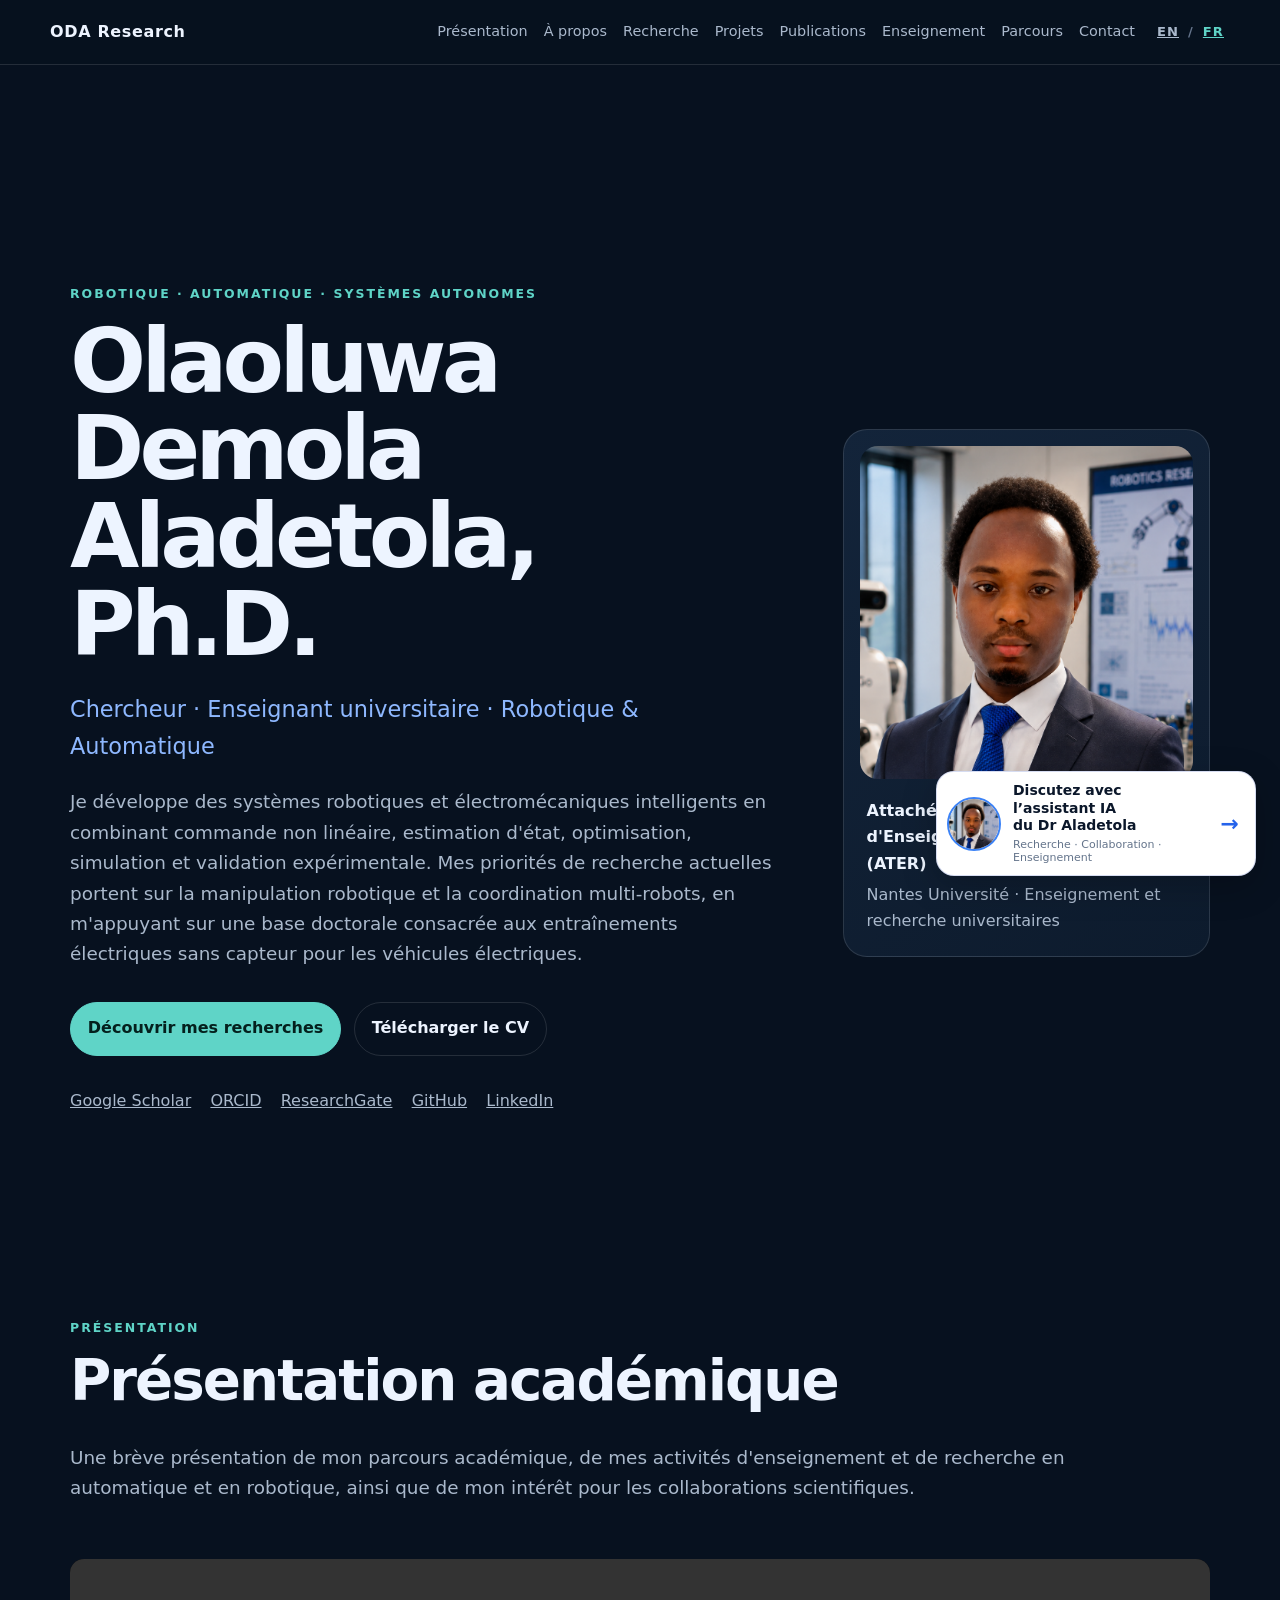
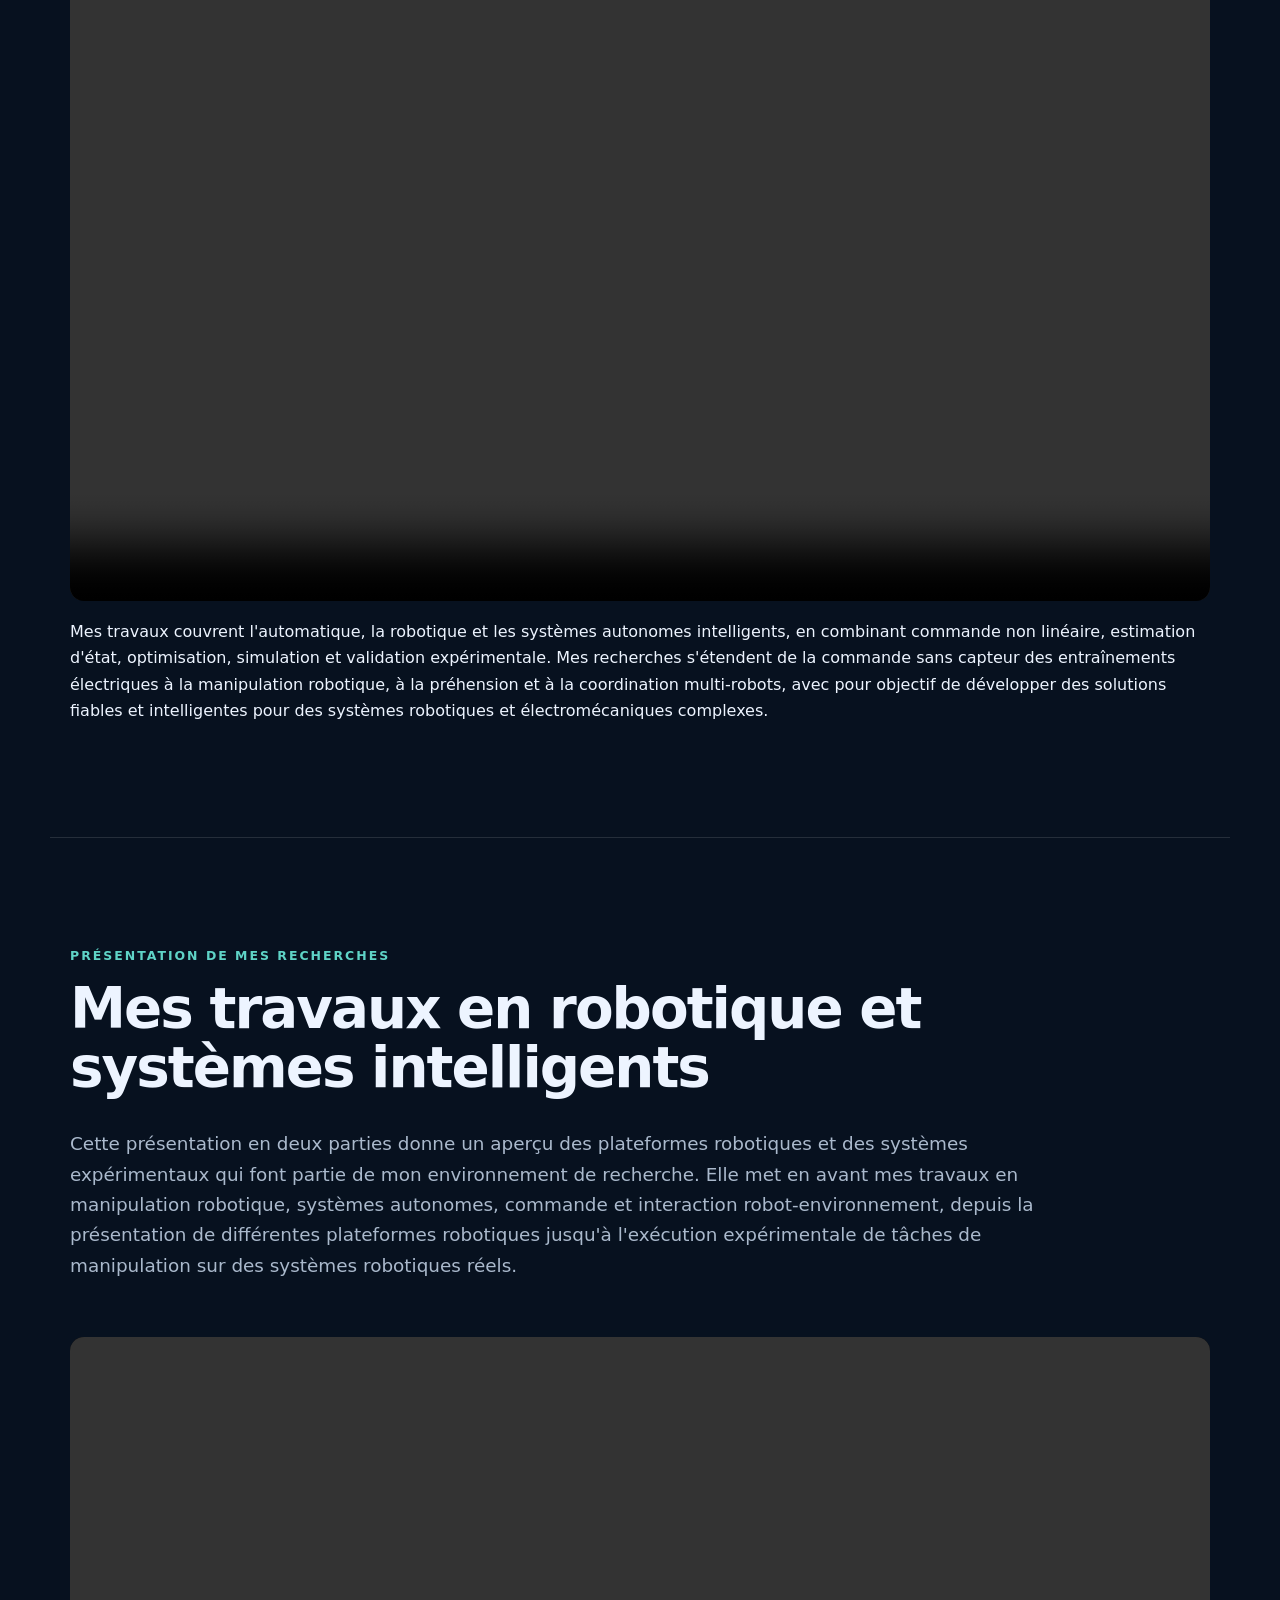
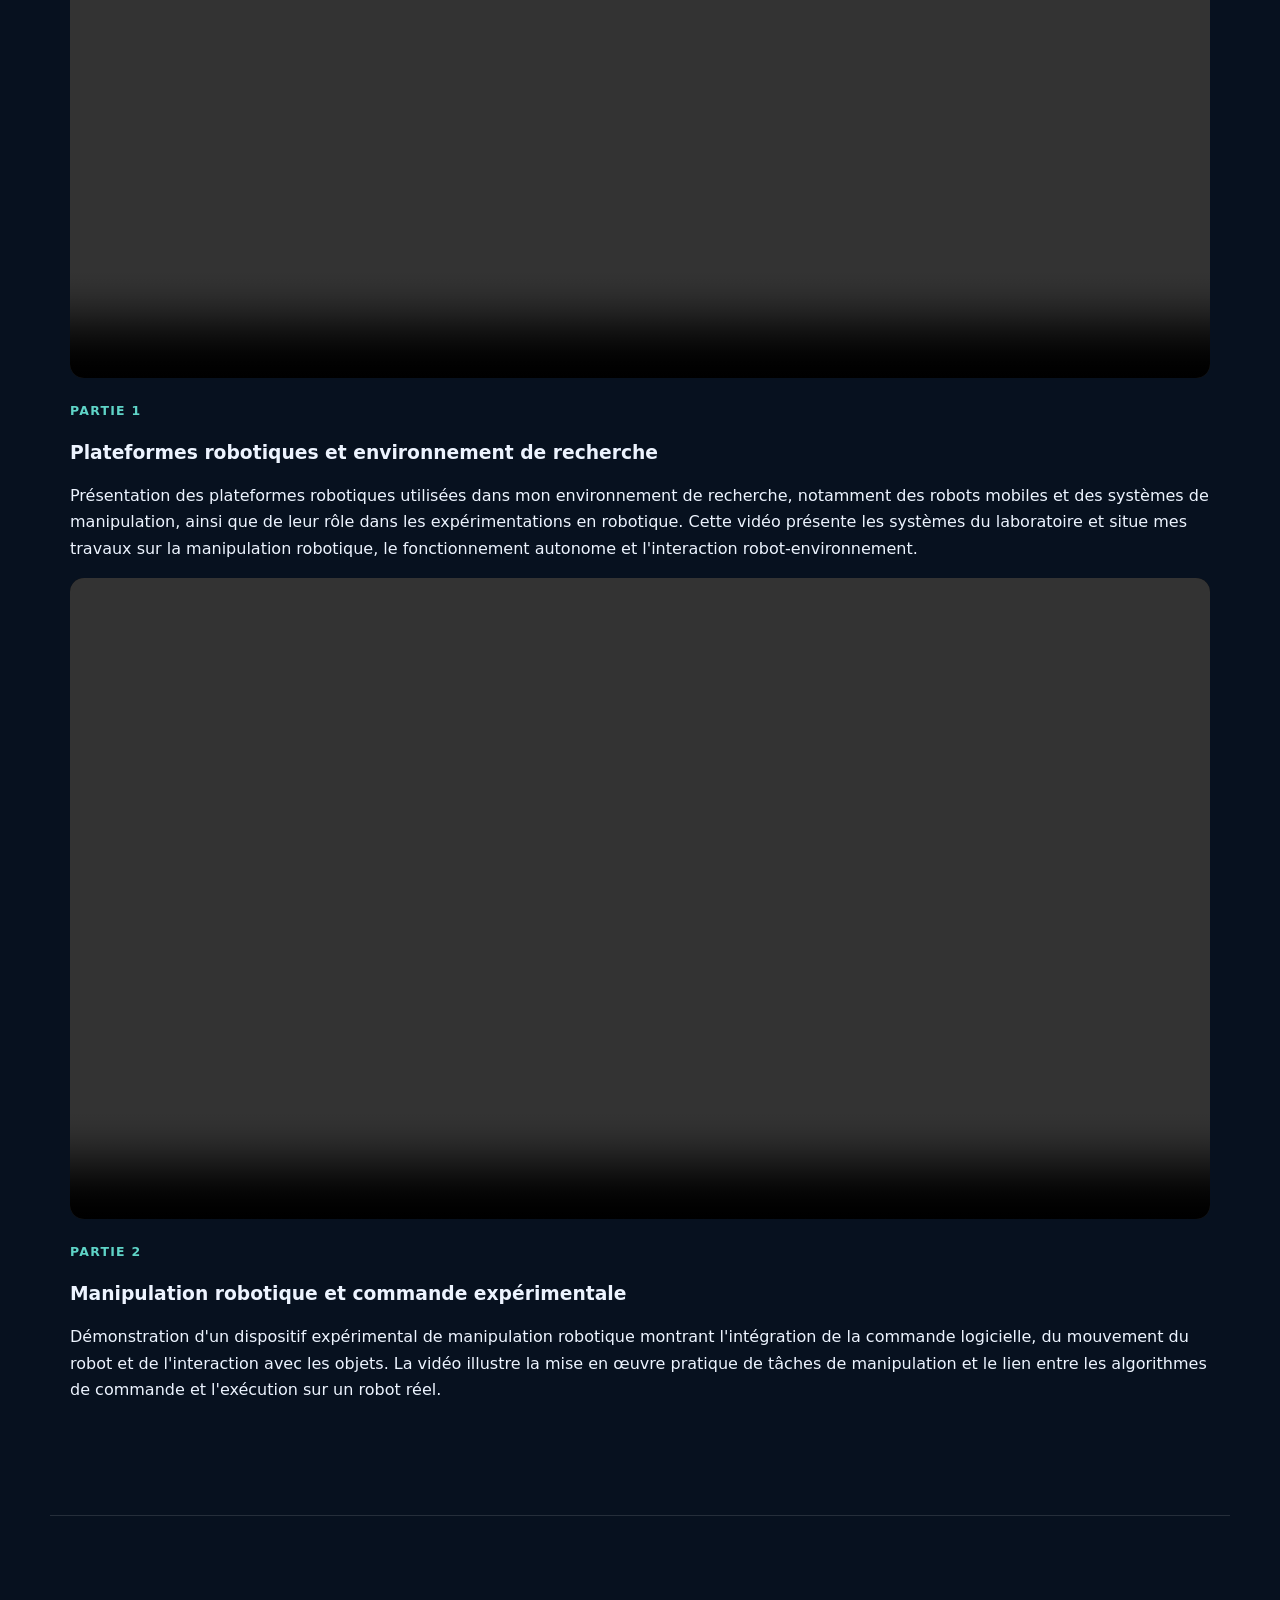
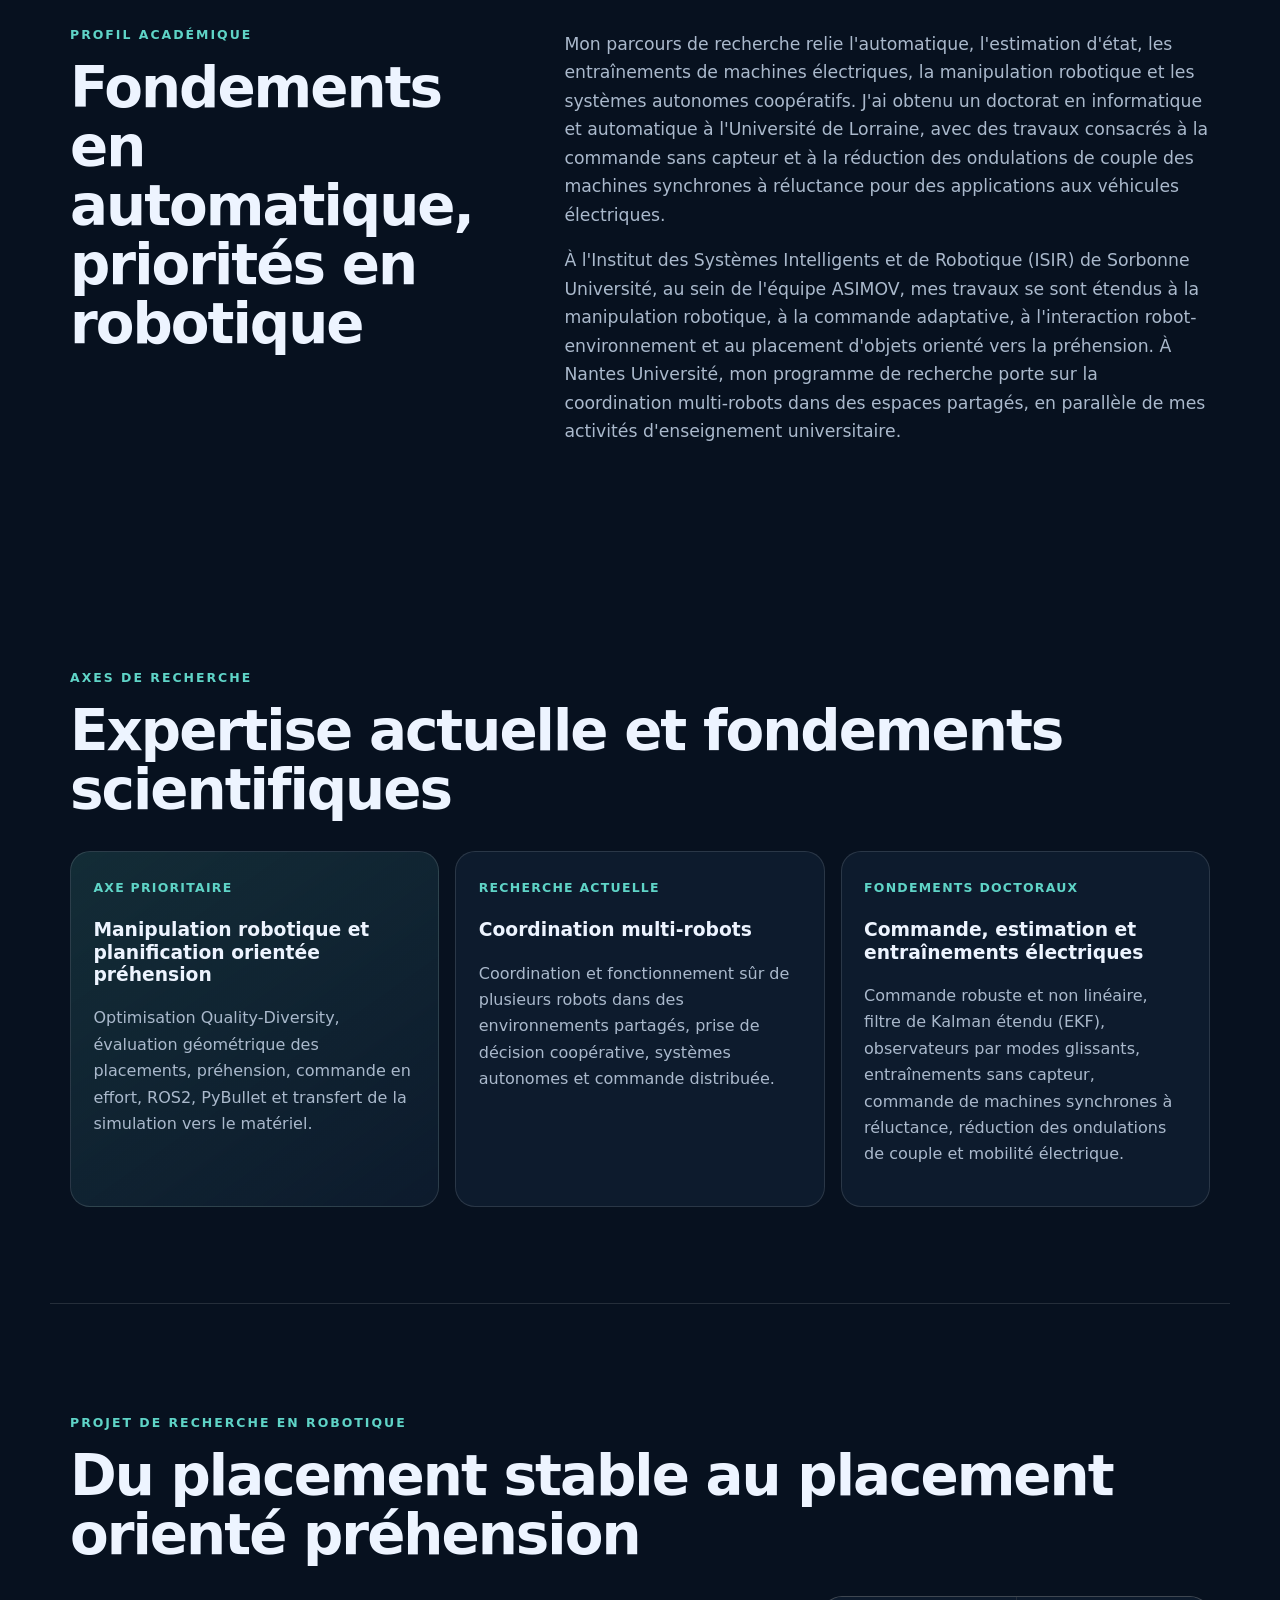
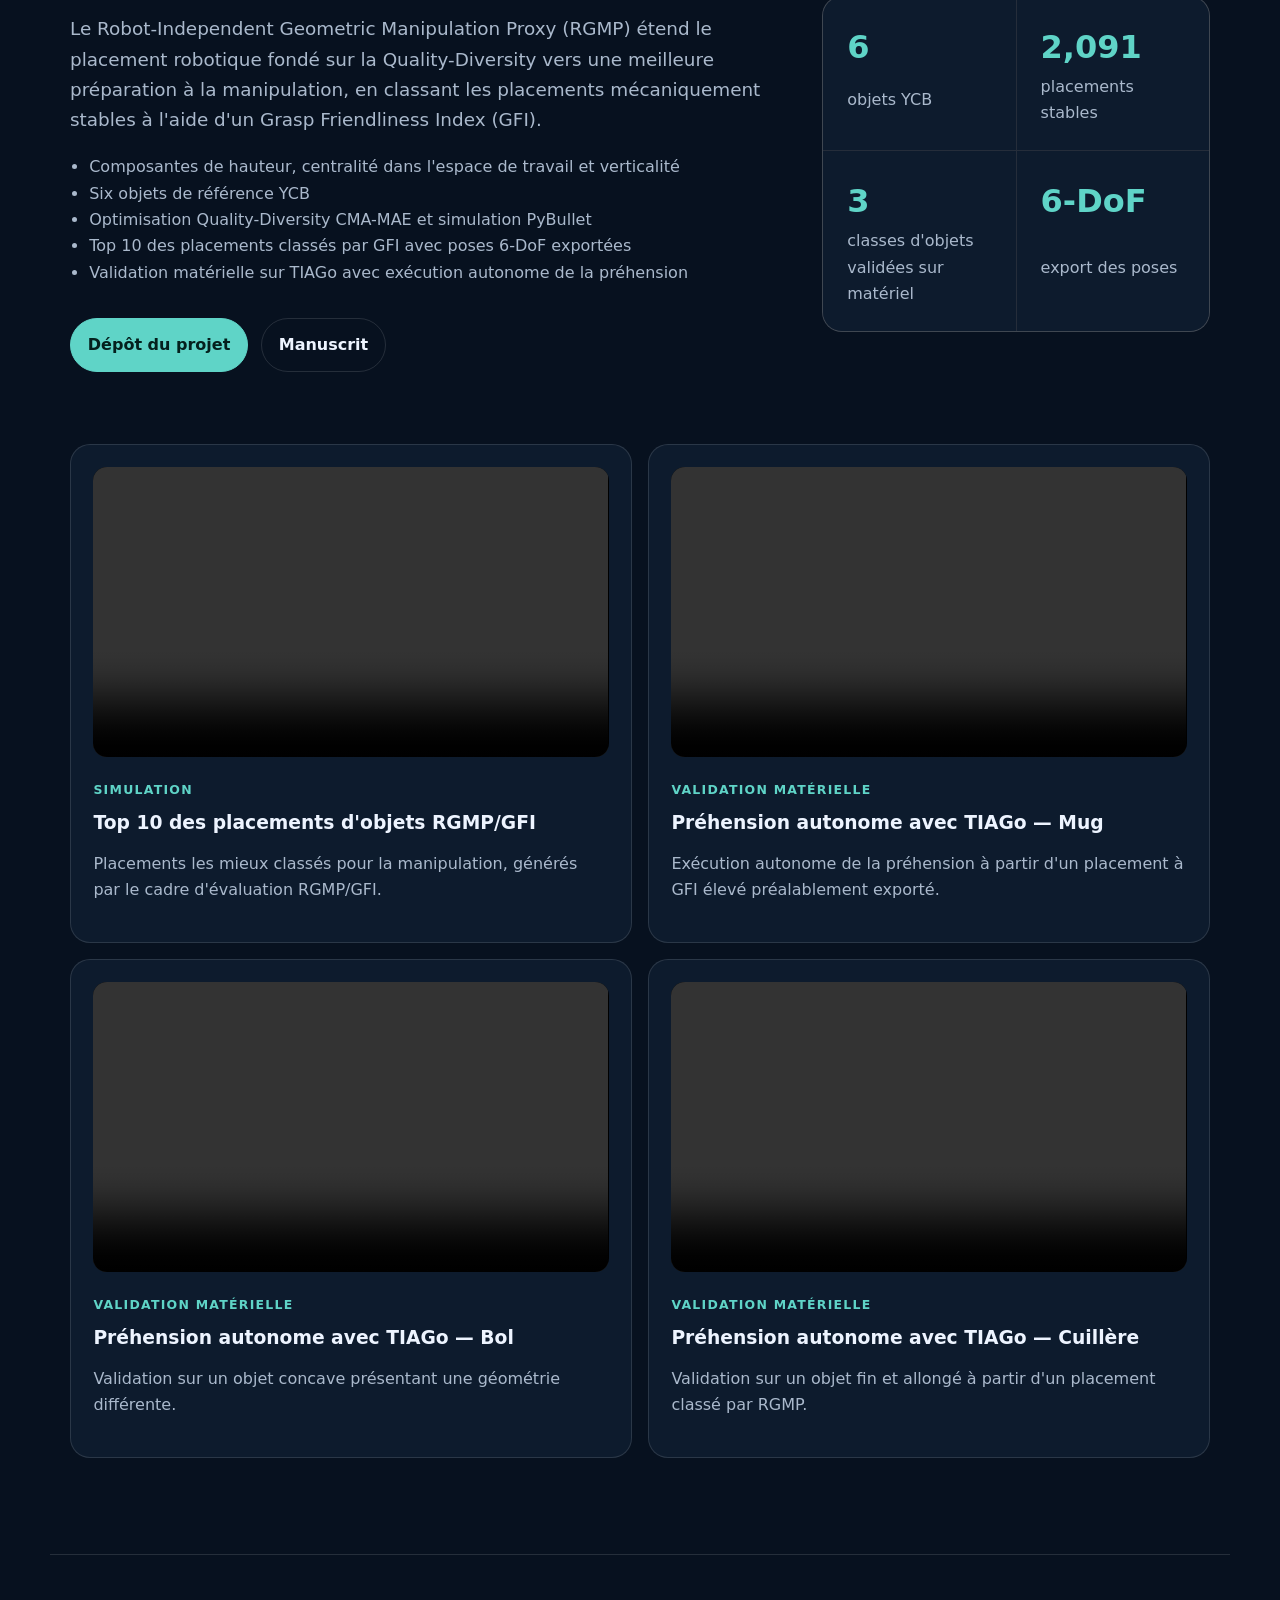
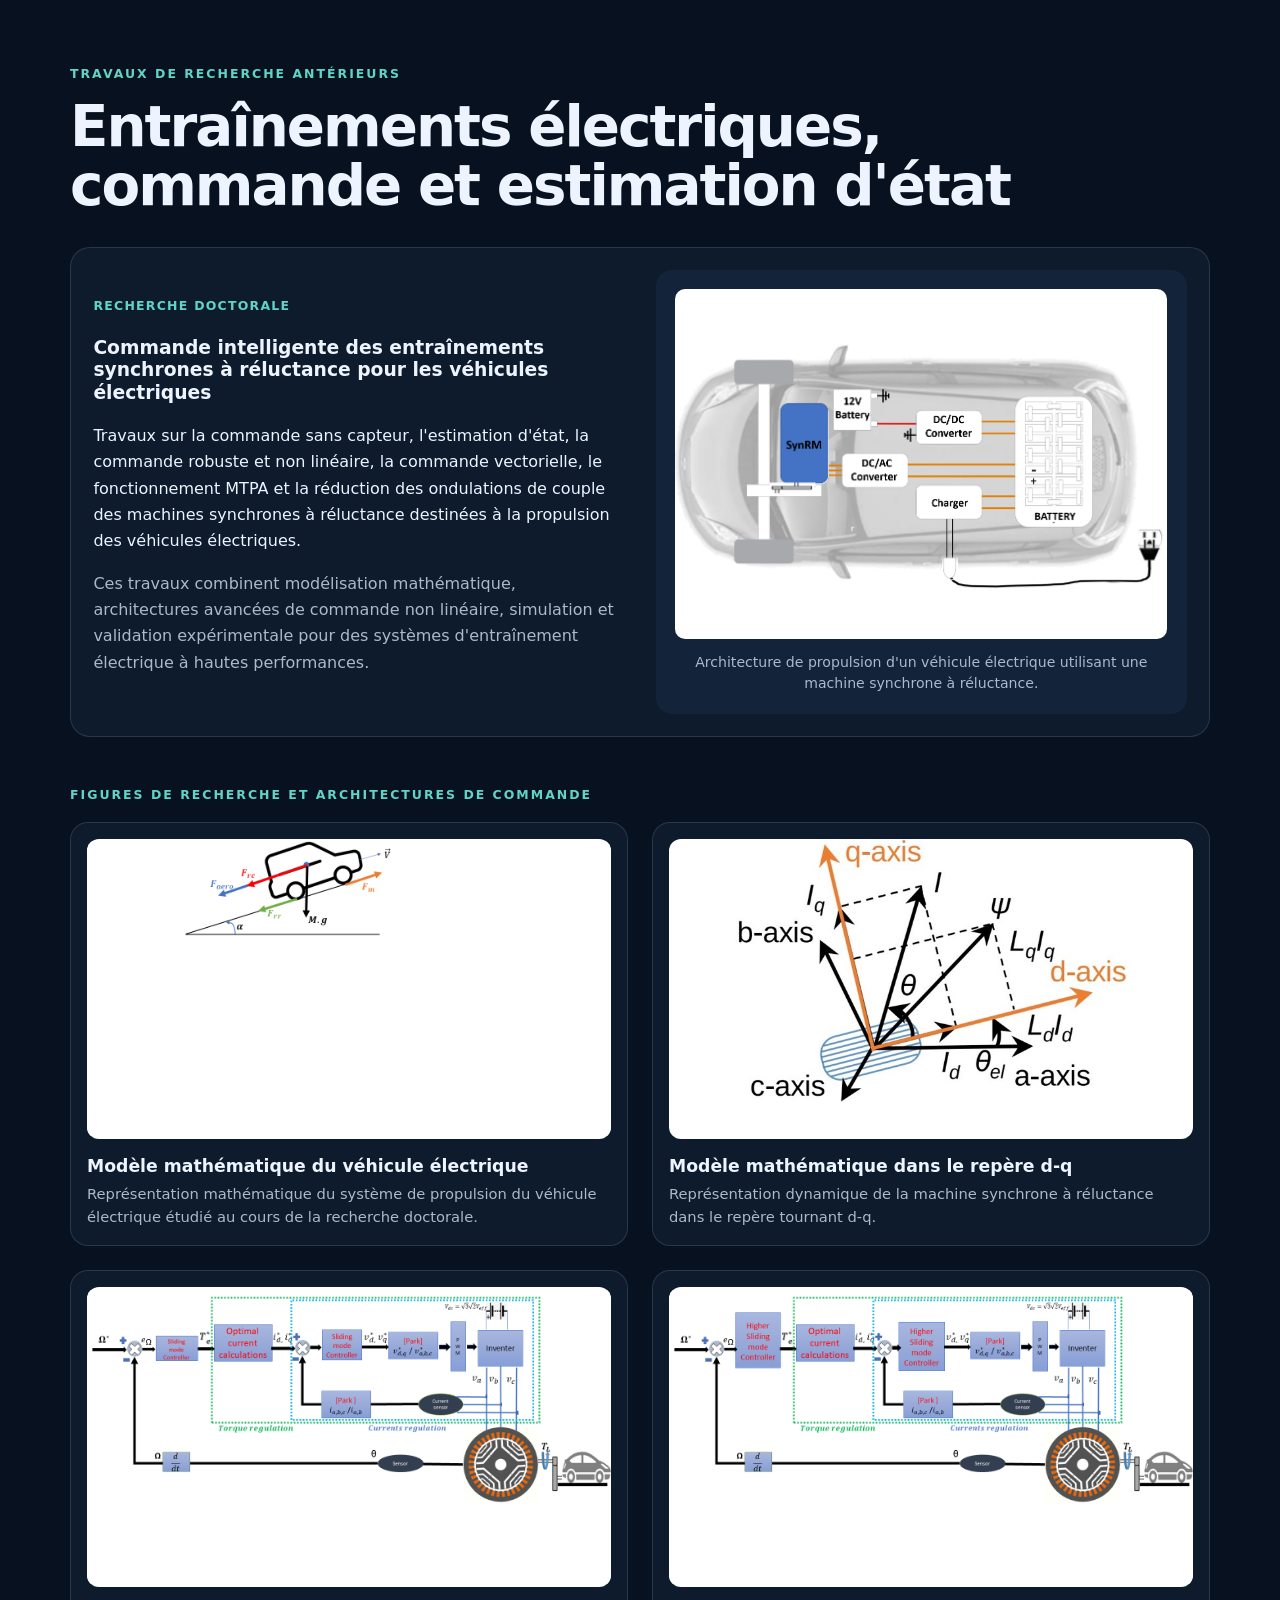
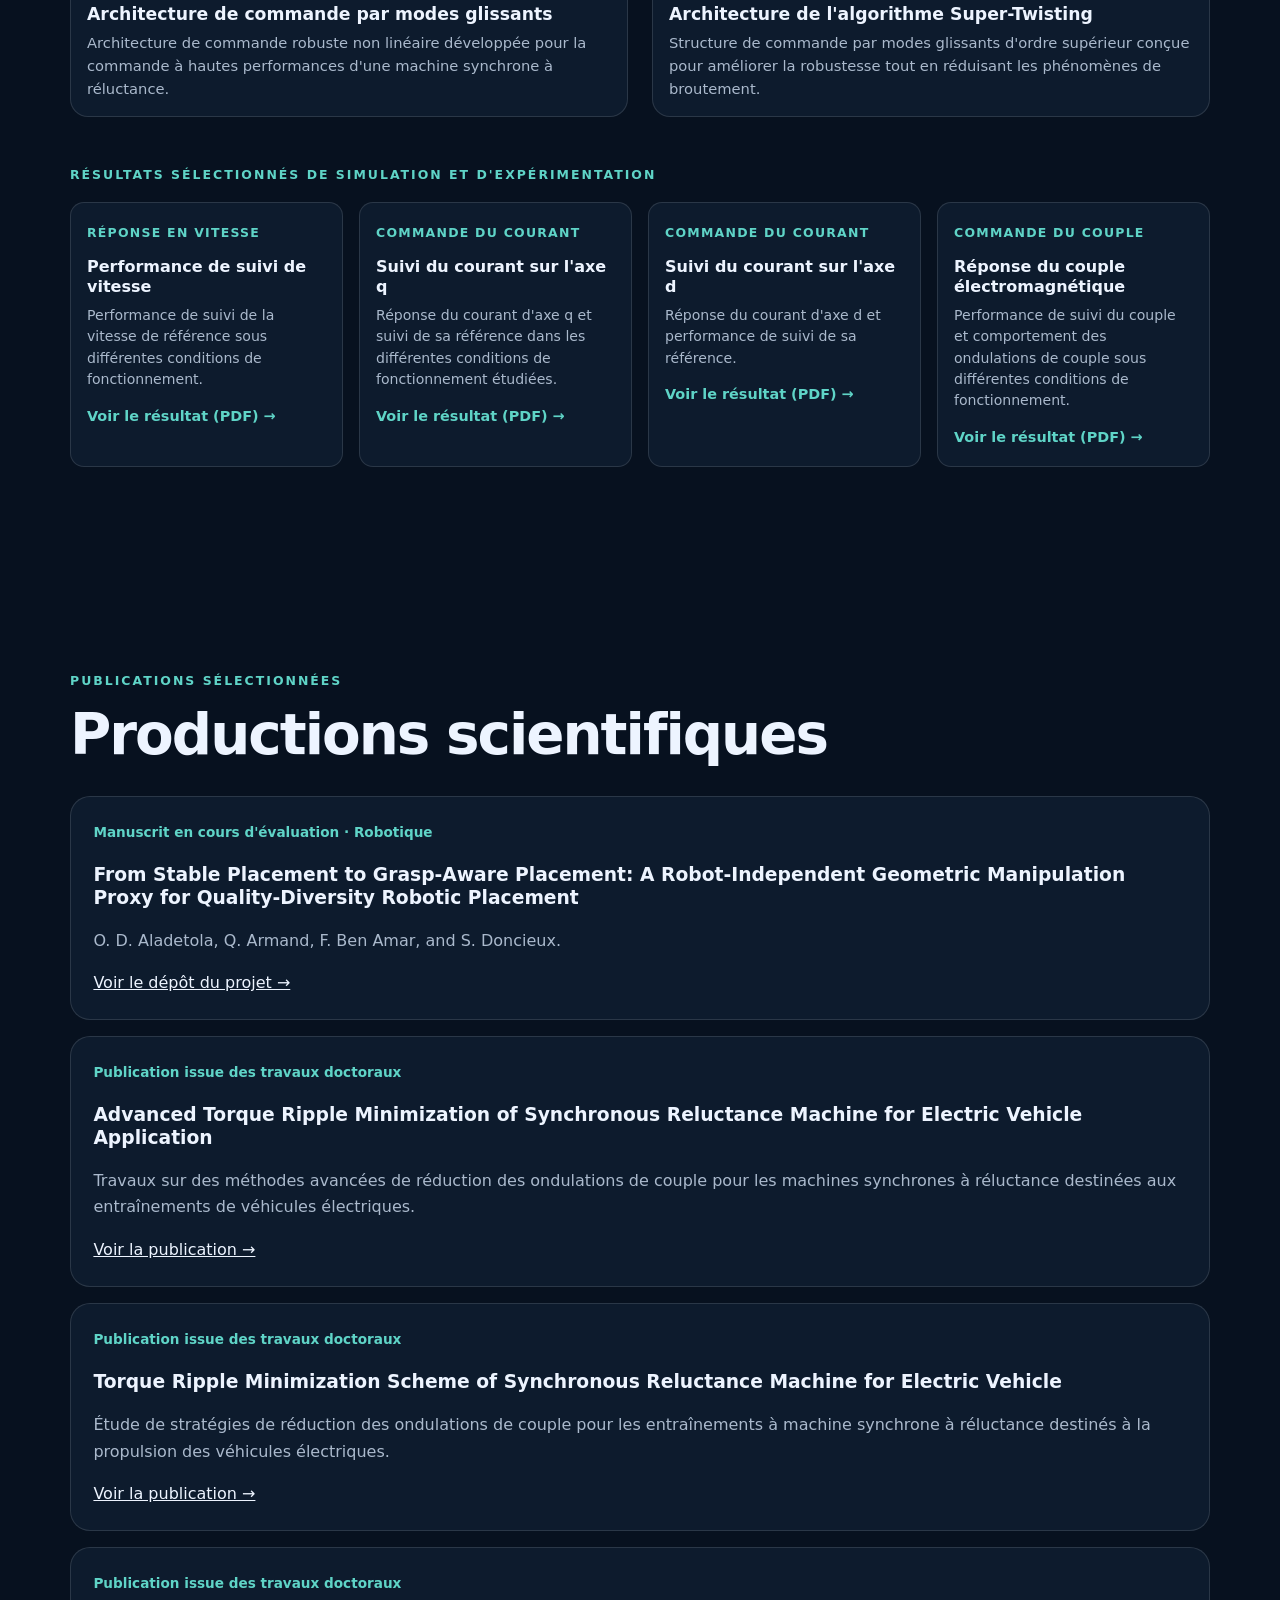
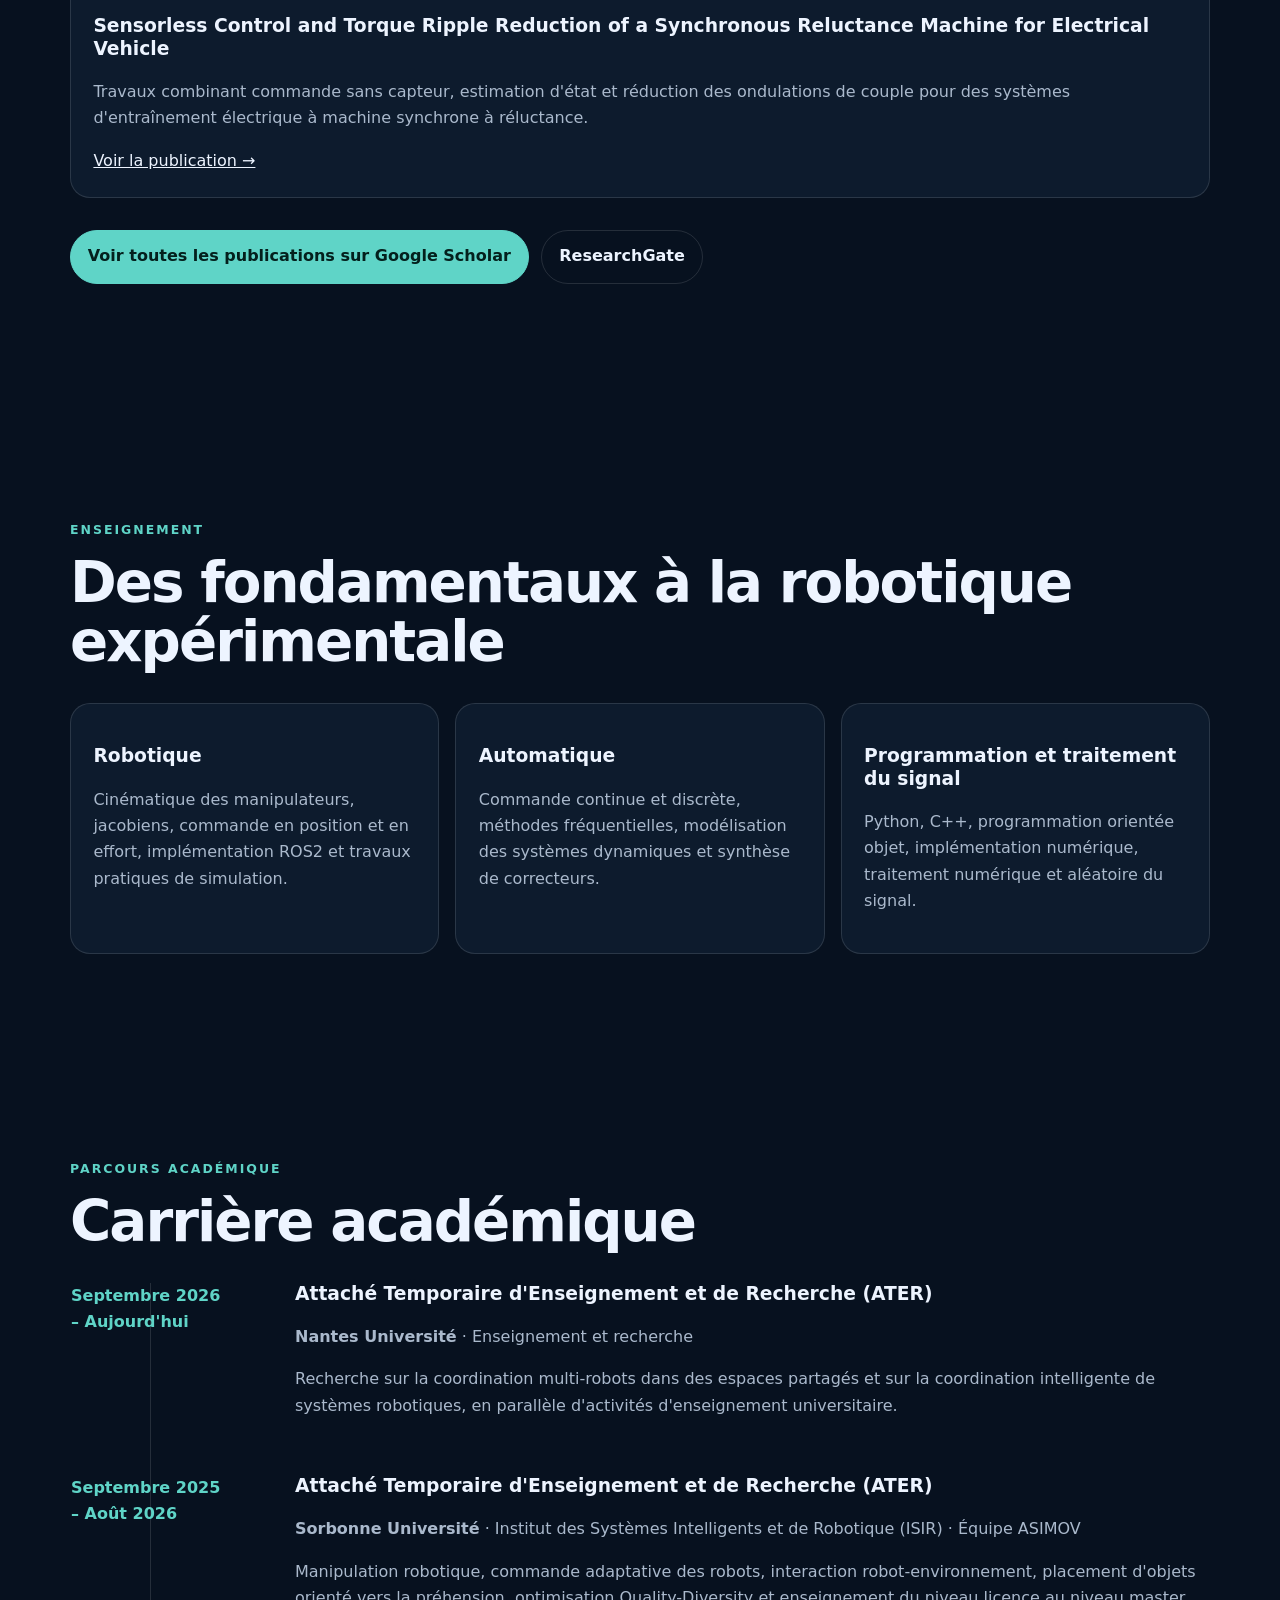
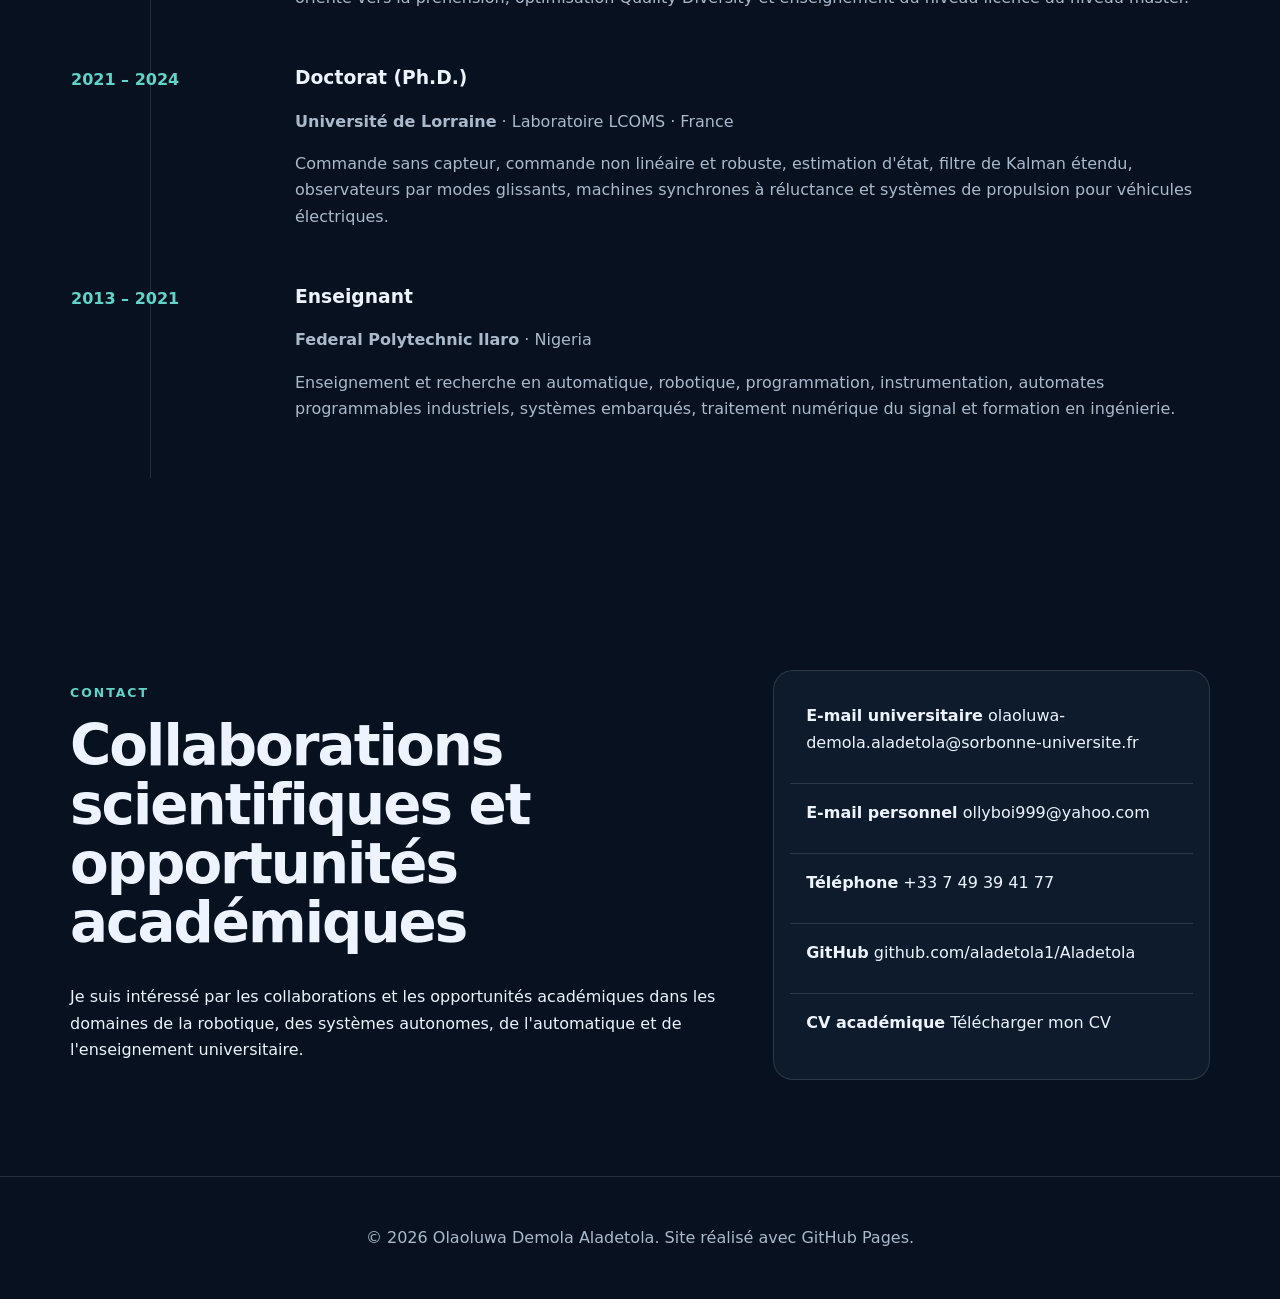
<file: index.html>
<!doctype html>
<html lang="fr">

<head>
  <meta charset="utf-8">
  <meta name="viewport" content="width=device-width, initial-scale=1">

  <meta
    name="description"
    content="Portfolio académique et scientifique d'Olaoluwa Demola Aladetola, Ph.D. : robotique, systèmes autonomes, automatique, estimation d'état et entraînements électriques."
  >

  <title>Olaoluwa Demola Aladetola, Ph.D. | Robotique & Automatique</title>
    <!-- Open Graph / LinkedIn -->
  <meta property="og:type" content="website">
  <meta property="og:url" content="https://aladetola-robotics-automation.fr/">
  <meta property="og:title" content="Dr. Olaoluwa Demola Aladetola | Robotics & Automation">
  <meta property="og:description" content="Academic research portfolio in robotics, autonomous systems, automatic control, state estimation and intelligent robotic systems.">
  <meta property="og:image" content="https://aladetola-robotics-automation.fr/assets/images/profile/profile.png">
  <meta property="og:image:alt" content="Dr. Olaoluwa Demola Aladetola">

  <!-- Social sharing -->
  <meta name="twitter:card" content="summary_large_image">
  <meta name="twitter:title" content="Dr. Olaoluwa Demola Aladetola | Robotics & Automation">
  <meta name="twitter:description" content="Academic research portfolio in robotics, autonomous systems, automatic control, state estimation and intelligent robotic systems.">
  <meta name="twitter:image" content="https://aladetola-robotics-automation.fr/assets/images/profile/profile.png">
  <link rel="stylesheet" href="styles.css">
  <script src="https://cdn.botpress.cloud/webchat/v5.0/inject.js"></script>
<script src="https://files.bpcontent.cloud/2026/09/05/09/20260905091832-1AUNVZLP.js" defer></script>
</head>

<body>

<header class="site-header">

  <a class="brand" href="#home">ODA Research</a>

  <button
    class="menu-button"
    aria-label="Ouvrir la navigation"
    aria-expanded="false"
  >
    Menu
  </button>

  <nav class="site-nav" aria-label="Navigation principale">
    <a href="#video-introduction">Présentation</a>
    <a href="#about">À propos</a>
    <a href="#research">Recherche</a>
    <a href="#projects">Projets</a>
    <a href="#publications">Publications</a>
    <a href="#teaching">Enseignement</a>
    <a href="#experience">Parcours</a>
    <a href="#contact">Contact</a>
  </nav>

<div class="language-switcher" aria-label="Sélection de la langue">

  <a class="lang-btn" href="./en.html">
    EN
  </a>

  <span>/</span>

  <a class="lang-btn active" href="./index.html" aria-current="page">
    FR
  </a>

</div>

</header>

<main>

<!-- =====================================================
     ROBOTICS WELCOME STRIP
     Approach → Grasp/Lift → Place/Release
     ===================================================== -->

<div
  id="robotics-welcome-strip"
  style="
    display: flex !important;
    justify-content: center !important;
    align-items: center !important;
    gap: 12px !important;
    width: 100% !important;
    margin: 14px auto 10px !important;
    padding: 0 !important;
  "
>

  <!-- 1. APPROACH -->
  <video
    id="robot-demo-1"
    autoplay
    muted
    loop
    playsinline
    preload="auto"
    aria-label="Robot approaching an object"
    style="
      display: block !important;
      width: 155px !important;
      min-width: 155px !important;
      max-width: 155px !important;
      height: 87px !important;
      min-height: 87px !important;
      max-height: 87px !important;
      object-fit: cover !important;
      border-radius: 8px !important;
    "
  >
    <source
      src="assets/videos/rgmp/rgmp_mug_grasp_web.mp4"
      type="video/mp4"
    >
  </video>


  <!-- 2. GRASP / LIFT -->
  <video
    id="robot-demo-2"
    autoplay
    muted
    loop
    playsinline
    preload="auto"
    aria-label="Robot grasping and lifting an object"
    style="
      display: block !important;
      width: 155px !important;
      min-width: 155px !important;
      max-width: 155px !important;
      height: 87px !important;
      min-height: 87px !important;
      max-height: 87px !important;
      object-fit: cover !important;
      border-radius: 8px !important;
    "
  >
    <source
      src="assets/videos/rgmp/rgmp_mug_grasp_web.mp4"
      type="video/mp4"
    >
  </video>


  <!-- 3. PLACE / RELEASE -->
  <video
    id="robot-demo-3"
    autoplay
    muted
    loop
    playsinline
    preload="auto"
    aria-label="Robot placing and releasing an object"
    style="
      display: block !important;
      width: 155px !important;
      min-width: 155px !important;
      max-width: 155px !important;
      height: 87px !important;
      min-height: 87px !important;
      max-height: 87px !important;
      object-fit: cover !important;
      border-radius: 8px !important;
    "
  >
    <source
      src="assets/videos/rgmp/rgmp_mug_grasp_web.mp4"
      type="video/mp4"
    >
  </video>

</div>

<script>
  document.addEventListener("DOMContentLoaded", function () {

    const video1 = document.getElementById("robot-demo-1");
    const video2 = document.getElementById("robot-demo-2");
    const video3 = document.getElementById("robot-demo-3");

    function startVideoAt(video, startTime) {
      video.addEventListener("loadedmetadata", function () {
        if (video.duration > startTime) {
          video.currentTime = startTime;
        }

        video.play().catch(function () {
          /* Autoplay may be handled by the browser */
        });
      }, { once: true });
    }

    /* Same grasp cycle, three different phases */
    startVideoAt(video1, 0.0);  // Approach
    startVideoAt(video2, 2.0);  // Grasp / lift
    startVideoAt(video3, 4.0);  // Place / release

  });
</script>

</div>

<section id="home" class="hero">

  <div class="hero-copy">

    <p class="eyebrow">
      Robotique · Automatique · Systèmes autonomes
    </p>

    <h1>
      Olaoluwa Demola Aladetola, Ph.D.
    </h1>

    <p class="hero-title">
      Chercheur · Enseignant universitaire · Robotique & Automatique
    </p>

    <p class="hero-text">
      Je développe des systèmes robotiques et électromécaniques intelligents en combinant
      commande non linéaire, estimation d'état, optimisation, simulation et validation
      expérimentale. Mes priorités de recherche actuelles portent sur la manipulation
      robotique et la coordination multi-robots, en m'appuyant sur une base doctorale
      consacrée aux entraînements électriques sans capteur pour les véhicules électriques.
    </p>

    <div class="actions">
      <a class="button primary" href="#projects">
        Découvrir mes recherches
      </a>

      <a class="button" href="assets/documents/Olaoluwa_Aladetola_CV.pdf">
        Télécharger le CV
      </a>
    </div>

    <div class="quick-links">

      <a
        href="https://scholar.google.com/citations?user=yzzDsq4AAAAJ&hl=en"
        target="_blank"
        rel="noopener noreferrer"
      >
        Google Scholar
      </a>

      <a
        href="https://orcid.org/0000-0001-8386-9577"
        target="_blank"
        rel="noopener noreferrer"
      >
        ORCID
      </a>

      <a
        href="https://www.researchgate.net/profile/Olaoluwa-Aladetola-2"
        target="_blank"
        rel="noopener noreferrer"
      >
        ResearchGate
      </a>

      <a
        href="https://github.com/aladetola1/Aladetola/tree/code-cleaning"
        target="_blank"
        rel="noopener noreferrer"
      >
        GitHub
      </a>

      <a
        href="https://www.linkedin.com/in/olaoluwa-aladetola-phd-15ba80159/"
        target="_blank"
        rel="noopener noreferrer"
      >
        LinkedIn
      </a>

    </div>

  </div>

  <div class="portrait-card">

    <div class="profile-frame">
      <img
        src="assets/images/profile/profile.png"
        alt="Olaoluwa Demola Aladetola"
        onerror="this.style.display='none';this.nextElementSibling.style.display='grid'"
      >

      <div class="photo-placeholder">
        AJOUTER LA PHOTO DE PROFIL
        <br>
        <small>assets/images/profile/profile.png</small>
      </div>
    </div>

        <div class="status-card">
      <strong>Attaché Temporaire d'Enseignement et de Recherche (ATER)</strong>
      <span>Nantes Université · Enseignement et recherche universitaires</span>
    </div>
 

  </div>

</section>


<!-- =====================================================
     PRÉSENTATION ACADÉMIQUE PERSONNELLE
     ===================================================== -->

<section id="academic-introduction" class="section personal-introduction">

  <div class="video-intro-heading">

    <p class="section-label">Présentation</p>

    <h2>Présentation académique</h2>

    <p class="lead">
      Une brève présentation de mon parcours académique, de mes activités
      d'enseignement et de recherche en automatique et en robotique,
      ainsi que de mon intérêt pour les collaborations scientifiques.
    </p>

  </div>

  <div class="video-shell">
    <video controls preload="metadata">
      <source
        src="assets/videos/teaching/presentation_fr.mp4"
        type="video/mp4">
    </video>
  </div>

  <div class="video-description">

    <p>
      Mes travaux couvrent l'automatique, la robotique et les systèmes autonomes
      intelligents, en combinant commande non linéaire, estimation d'état,
      optimisation, simulation et validation expérimentale. Mes recherches
      s'étendent de la commande sans capteur des entraînements électriques
      à la manipulation robotique, à la préhension et à la coordination
      multi-robots, avec pour objectif de développer des solutions fiables
      et intelligentes pour des systèmes robotiques et électromécaniques complexes.
    </p>

  </div>

</section>

<!-- =====================================================
     PRÉSENTATION VIDÉO
     ===================================================== -->

<section id="video-introduction" class="section video-introduction">

  <div class="video-intro-heading">

    <p class="section-label">Présentation de mes recherches</p>

    <h2>Mes travaux en robotique et systèmes intelligents</h2>

    <p class="lead">
      Cette présentation en deux parties donne un aperçu des plateformes robotiques
      et des systèmes expérimentaux qui font partie de mon environnement de recherche.
      Elle met en avant mes travaux en manipulation robotique, systèmes autonomes,
      commande et interaction robot-environnement, depuis la présentation de différentes
      plateformes robotiques jusqu'à l'exécution expérimentale de tâches de manipulation
      sur des systèmes robotiques réels.
    </p>

  </div>

  <div class="intro-video-grid">

    <!-- PARTIE 1 -->
    <article class="intro-video-card">

      <div class="video-shell">
        <video controls preload="metadata">
          <source
            src="assets/videos/teaching/robotics_presentation_part1.mp4"
            type="video/mp4"
          >
        </video>
      </div>

      <span class="tag">Partie 1</span>

      <h3>Plateformes robotiques et environnement de recherche</h3>

      <p>
        Présentation des plateformes robotiques utilisées dans mon environnement
        de recherche, notamment des robots mobiles et des systèmes de manipulation,
        ainsi que de leur rôle dans les expérimentations en robotique. Cette vidéo
        présente les systèmes du laboratoire et situe mes travaux sur la manipulation
        robotique, le fonctionnement autonome et l'interaction robot-environnement.
      </p>

    </article>


    <!-- PARTIE 2 -->
    <article class="intro-video-card">

      <div class="video-shell">
        <video controls preload="metadata">
          <source
            src="assets/videos/teaching/robotics_presentation_part2.mp4"
            type="video/mp4"
          >
        </video>
      </div>

      <span class="tag">Partie 2</span>

      <h3>Manipulation robotique et commande expérimentale</h3>

      <p>
        Démonstration d'un dispositif expérimental de manipulation robotique montrant
        l'intégration de la commande logicielle, du mouvement du robot et de l'interaction
        avec les objets. La vidéo illustre la mise en œuvre pratique de tâches de
        manipulation et le lien entre les algorithmes de commande et l'exécution
        sur un robot réel.
      </p>

    </article>

  </div>

</section>


<!-- =====================================================
     PROFIL ACADÉMIQUE
     ===================================================== -->

<section id="about" class="section split">

  <div>
    <p class="section-label">Profil académique</p>
    <h2>Fondements en automatique, priorités en robotique</h2>
  </div>

  <div class="prose">

    <p>
      Mon parcours de recherche relie l'automatique, l'estimation d'état,
      les entraînements de machines électriques, la manipulation robotique
      et les systèmes autonomes coopératifs. J'ai obtenu un doctorat en
      informatique et automatique à l'Université de Lorraine, avec des travaux
      consacrés à la commande sans capteur et à la réduction des ondulations
      de couple des machines synchrones à réluctance pour des applications
      aux véhicules électriques.
    </p>

    <p>
      À l'Institut des Systèmes Intelligents et de Robotique (ISIR) de
      Sorbonne Université, au sein de l'équipe ASIMOV, mes travaux se sont
      étendus à la manipulation robotique, à la commande adaptative,
      à l'interaction robot-environnement et au placement d'objets orienté
      vers la préhension. À Nantes Université, mon programme de recherche
      porte sur la coordination multi-robots dans des espaces partagés,
      en parallèle de mes activités d'enseignement universitaire.
    </p>

  </div>

</section>


<!-- =====================================================
     AXES DE RECHERCHE
     ===================================================== -->

<section id="research" class="section">

  <p class="section-label">Axes de recherche</p>
  <h2>Expertise actuelle et fondements scientifiques</h2>

  <div class="cards three">

    <article class="card featured-card">
      <span class="tag">Axe prioritaire</span>
      <h3>Manipulation robotique et planification orientée préhension</h3>
      <p>
        Optimisation Quality-Diversity, évaluation géométrique des placements,
        préhension, commande en effort, ROS2, PyBullet et transfert
        de la simulation vers le matériel.
      </p>
    </article>

    <article class="card">
      <span class="tag">Recherche actuelle</span>
      <h3>Coordination multi-robots</h3>
      <p>
        Coordination et fonctionnement sûr de plusieurs robots dans des
        environnements partagés, prise de décision coopérative, systèmes
        autonomes et commande distribuée.
      </p>
    </article>

    <article class="card">
      <span class="tag">Fondements doctoraux</span>
      <h3>Commande, estimation et entraînements électriques</h3>
      <p>
        Commande robuste et non linéaire, filtre de Kalman étendu (EKF),
        observateurs par modes glissants, entraînements sans capteur,
        commande de machines synchrones à réluctance, réduction des
        ondulations de couple et mobilité électrique.
      </p>
    </article>

  </div>

</section>


<!-- =====================================================
     PROJET RGMP
     ===================================================== -->

<section id="projects" class="section project-section">

  <p class="section-label">Projet de recherche en robotique</p>

  <h2>Du placement stable au placement orienté préhension</h2>

  <div class="project-grid">

    <div>

      <p class="lead">
        Le Robot-Independent Geometric Manipulation Proxy (RGMP) étend le
        placement robotique fondé sur la Quality-Diversity vers une meilleure
        préparation à la manipulation, en classant les placements mécaniquement
        stables à l'aide d'un Grasp Friendliness Index (GFI).
      </p>

      <ul class="compact-list">
        <li>Composantes de hauteur, centralité dans l'espace de travail et verticalité</li>
        <li>Six objets de référence YCB</li>
        <li>Optimisation Quality-Diversity CMA-MAE et simulation PyBullet</li>
        <li>Top 10 des placements classés par GFI avec poses 6-DoF exportées</li>
        <li>Validation matérielle sur TIAGo avec exécution autonome de la préhension</li>
      </ul>

      <div class="actions">
        <a
          class="button primary"
          href="https://github.com/aladetola1/Aladetola"
        >
          Dépôt du projet
        </a>

        <a class="button" href="#publications">
          Manuscrit
        </a>
      </div>

    </div>

    <div class="metric-panel">
      <div><strong>6</strong><span>objets YCB</span></div>
      <div><strong>2,091</strong><span>placements stables</span></div>
      <div><strong>3</strong><span>classes d'objets validées sur matériel</span></div>
      <div><strong>6-DoF</strong><span>export des poses</span></div>
    </div>

  </div>


  <div class="video-grid">

    <article class="video-card">

      <div class="video-shell">
        <video controls preload="metadata">
          <source
            src="assets/videos/rgmp/rgmp_top10_simulation.mp4"
            type="video/mp4"
          >
        </video>

        <div class="video-placeholder">
          AJOUTER LA VIDÉO RGMP TOP-10
          <br>
          <small>rgmp_top10_simulation.mp4</small>
        </div>
      </div>

      <span class="tag">Simulation</span>

      <h3>Top 10 des placements d'objets RGMP/GFI</h3>

      <p>
        Placements les mieux classés pour la manipulation, générés par
        le cadre d'évaluation RGMP/GFI.
      </p>

    </article>


    <article class="video-card">

      <div class="video-shell">
        <video controls preload="metadata">
          <source
            src="assets/videos/rgmp/tiago_mug_grasp.mp4"
            type="video/mp4"
          >
        </video>

        <div class="video-placeholder">
          AJOUTER LA VIDÉO DU MUG
          <br>
          <small>tiago_mug_grasp.mp4</small>
        </div>
      </div>

      <span class="tag">Validation matérielle</span>

      <h3>Préhension autonome avec TIAGo — Mug</h3>

      <p>
        Exécution autonome de la préhension à partir d'un placement
        à GFI élevé préalablement exporté.
      </p>

    </article>


    <article class="video-card">

      <div class="video-shell">
        <video controls preload="metadata">
          <source
            src="assets/videos/rgmp/tiago_bowl_grasp.mp4"
            type="video/mp4"
          >
        </video>

        <div class="video-placeholder">
          AJOUTER LA VIDÉO DU BOL
          <br>
          <small>tiago_bowl_grasp.mp4</small>
        </div>
      </div>

      <span class="tag">Validation matérielle</span>

      <h3>Préhension autonome avec TIAGo — Bol</h3>

      <p>
        Validation sur un objet concave présentant une géométrie différente.
      </p>

    </article>


    <article class="video-card">

      <div class="video-shell">
        <video controls preload="metadata">
          <source
            src="assets/videos/rgmp/tiago_spoon_grasp.mp4"
            type="video/mp4"
          >
        </video>

        <div class="video-placeholder">
          AJOUTER LA VIDÉO DE LA CUILLÈRE
          <br>
          <small>tiago_spoon_grasp.mp4</small>
        </div>
      </div>

      <span class="tag">Validation matérielle</span>

      <h3>Préhension autonome avec TIAGo — Cuillère</h3>

      <p>
        Validation sur un objet fin et allongé à partir d'un placement
        classé par RGMP.
      </p>

    </article>

  </div>

</section>


<!-- =====================================================
     ENTRAÎNEMENTS ÉLECTRIQUES
     ===================================================== -->

<section class="section" id="electric-drives">

  <p class="section-label">Travaux de recherche antérieurs</p>

  <h2>Entraînements électriques, commande et estimation d'état</h2>

  <article class="wide-project electric-summary">

    <div>

      <span class="tag">Recherche doctorale</span>

      <h3>
        Commande intelligente des entraînements synchrones à réluctance
        pour les véhicules électriques
      </h3>

      <p>
        Travaux sur la commande sans capteur, l'estimation d'état, la commande
        robuste et non linéaire, la commande vectorielle, le fonctionnement MTPA
        et la réduction des ondulations de couple des machines synchrones à
        réluctance destinées à la propulsion des véhicules électriques.
      </p>

      <p class="muted">
        Ces travaux combinent modélisation mathématique, architectures avancées
        de commande non linéaire, simulation et validation expérimentale pour
        des systèmes d'entraînement électrique à hautes performances.
      </p>

    </div>

    <div class="featured-research-image">

      <div class="research-image-frame">
        <img
          src="assets/images/electric-drives/Electric vehicle_image.png"
          alt="Architecture d'un véhicule électrique utilisant une machine synchrone à réluctance"
        >
      </div>

      <p class="figure-caption">
        Architecture de propulsion d'un véhicule électrique utilisant
        une machine synchrone à réluctance.
      </p>

    </div>

  </article>


  <div class="electric-figures-section">

    <p class="section-label research-subheading">
      Figures de recherche et architectures de commande
    </p>

    <div class="electric-figure-grid">

      <article class="electric-figure-card">

        <div class="research-image-frame">
          <img
            src="assets/images/electric-drives/EV figure_mathematical.png"
            alt="Modèle mathématique d'un véhicule électrique"
          >
        </div>

        <h3>Modèle mathématique du véhicule électrique</h3>

        <p>
          Représentation mathématique du système de propulsion du véhicule
          électrique étudié au cours de la recherche doctorale.
        </p>

      </article>


      <article class="electric-figure-card">

        <div class="research-image-frame">
          <img
            src="assets/images/electric-drives/D_Q Axis_mathematical figure.jpg"
            alt="Modèle mathématique dans le repère d-q d'une machine synchrone à réluctance"
          >
        </div>

        <h3>Modèle mathématique dans le repère d-q</h3>

        <p>
          Représentation dynamique de la machine synchrone à réluctance
          dans le repère tournant d-q.
        </p>

      </article>


      <article class="electric-figure-card">

        <div class="research-image-frame">
          <img
            src="assets/images/electric-drives/SMC_Architecture.png"
            alt="Architecture de commande par modes glissants"
          >
        </div>

        <h3>Architecture de commande par modes glissants</h3>

        <p>
          Architecture de commande robuste non linéaire développée pour
          la commande à hautes performances d'une machine synchrone à réluctance.
        </p>

      </article>


      <article class="electric-figure-card">

        <div class="research-image-frame">
          <img
            src="assets/images/electric-drives/STA_Architecture.png"
            alt="Architecture de commande par algorithme super-twisting"
          >
        </div>

        <h3>Architecture de l'algorithme Super-Twisting</h3>

        <p>
          Structure de commande par modes glissants d'ordre supérieur conçue
          pour améliorer la robustesse tout en réduisant les phénomènes
          de broutement.
        </p>

      </article>

    </div>

  </div>


  <div class="electric-results-section">

    <p class="section-label research-subheading">
      Résultats sélectionnés de simulation et d'expérimentation
    </p>

    <div class="electric-results-grid">

      <article class="result-card">

        <span class="tag">Réponse en vitesse</span>

        <h3>Performance de suivi de vitesse</h3>

        <p>
          Performance de suivi de la vitesse de référence sous différentes
          conditions de fonctionnement.
        </p>

        <a
          href="assets/documents/electric-drives/speed_tracking_results.pdf"
          target="_blank"
          rel="noopener noreferrer"
        >
          Voir le résultat (PDF) →
        </a>

      </article>


      <article class="result-card">

        <span class="tag">Commande du courant</span>

        <h3>Suivi du courant sur l'axe q</h3>

        <p>
          Réponse du courant d'axe q et suivi de sa référence dans les
          différentes conditions de fonctionnement étudiées.
        </p>

        <a
          href="assets/documents/electric-drives/iq_current_tracking.pdf"
          target="_blank"
          rel="noopener noreferrer"
        >
          Voir le résultat (PDF) →
        </a>

      </article>


      <article class="result-card">

        <span class="tag">Commande du courant</span>

        <h3>Suivi du courant sur l'axe d</h3>

        <p>
          Réponse du courant d'axe d et performance de suivi de sa référence.
        </p>

        <a
          href="assets/documents/electric-drives/id_current_tracking.pdf"
          target="_blank"
          rel="noopener noreferrer"
        >
          Voir le résultat (PDF) →
        </a>

      </article>


      <article class="result-card">

        <span class="tag">Commande du couple</span>

        <h3>Réponse du couple électromagnétique</h3>

        <p>
          Performance de suivi du couple et comportement des ondulations
          de couple sous différentes conditions de fonctionnement.
        </p>

        <a
          href="assets/documents/electric-drives/torque_response_results.pdf"
          target="_blank"
          rel="noopener noreferrer"
        >
          Voir le résultat (PDF) →
        </a>

      </article>

    </div>

  </div>

</section>


<!-- =====================================================
     PUBLICATIONS
     ===================================================== -->

<section id="publications" class="section">

  <p class="section-label">Publications sélectionnées</p>

  <h2>Productions scientifiques</h2>

  <div class="publication-list">

    <article>

      <span>Manuscrit en cours d'évaluation · Robotique</span>

      <h3>
        From Stable Placement to Grasp-Aware Placement:
        A Robot-Independent Geometric Manipulation Proxy
        for Quality-Diversity Robotic Placement
      </h3>

      <p>
        O. D. Aladetola, Q. Armand, F. Ben Amar, and S. Doncieux.
      </p>

      <a
        href="https://github.com/aladetola1/Aladetola/tree/code-cleaning"
        target="_blank"
        rel="noopener noreferrer"
      >
        Voir le dépôt du projet →
      </a>

    </article>


    <article>

      <span>Publication issue des travaux doctoraux</span>

      <h3>
        Advanced Torque Ripple Minimization of Synchronous
        Reluctance Machine for Electric Vehicle Application
      </h3>

      <p>
        Travaux sur des méthodes avancées de réduction des ondulations de couple
        pour les machines synchrones à réluctance destinées aux entraînements
        de véhicules électriques.
      </p>

      <a
        href="https://scholar.google.com/citations?view_op=view_citation&hl=en&user=yzzDsq4AAAAJ&citation_for_view=yzzDsq4AAAAJ:9yKSN-GCB0IC"
        target="_blank"
        rel="noopener noreferrer"
      >
        Voir la publication →
      </a>

    </article>


    <article>

      <span>Publication issue des travaux doctoraux</span>

      <h3>
        Torque Ripple Minimization Scheme of Synchronous
        Reluctance Machine for Electric Vehicle
      </h3>

      <p>
        Étude de stratégies de réduction des ondulations de couple pour
        les entraînements à machine synchrone à réluctance destinés
        à la propulsion des véhicules électriques.
      </p>

      <a
        href="https://scholar.google.com/citations?view_op=view_citation&hl=en&user=yzzDsq4AAAAJ&citation_for_view=yzzDsq4AAAAJ:qjMakFHDy7sC"
        target="_blank"
        rel="noopener noreferrer"
      >
        Voir la publication →
      </a>

    </article>


    <article>

      <span>Publication issue des travaux doctoraux</span>

      <h3>
        Sensorless Control and Torque Ripple Reduction of a
        Synchronous Reluctance Machine for Electrical Vehicle
      </h3>

      <p>
        Travaux combinant commande sans capteur, estimation d'état
        et réduction des ondulations de couple pour des systèmes
        d'entraînement électrique à machine synchrone à réluctance.
      </p>

      <a
        href="https://scholar.google.com/citations?view_op=view_citation&hl=en&user=yzzDsq4AAAAJ&citation_for_view=yzzDsq4AAAAJ:zYLM7Y9cAGgC"
        target="_blank"
        rel="noopener noreferrer"
      >
        Voir la publication →
      </a>

    </article>

  </div>

  <div class="actions">

    <a
      class="button primary"
      href="https://scholar.google.com/citations?user=yzzDsq4AAAAJ&hl=en"
      target="_blank"
      rel="noopener noreferrer"
    >
      Voir toutes les publications sur Google Scholar
    </a>

    <a
      class="button"
      href="https://www.researchgate.net/profile/Olaoluwa-Aladetola-2"
      target="_blank"
      rel="noopener noreferrer"
    >
      ResearchGate
    </a>

  </div>

</section>


<!-- =====================================================
     ENSEIGNEMENT
     ===================================================== -->

<section id="teaching" class="section">

  <p class="section-label">Enseignement</p>

  <h2>Des fondamentaux à la robotique expérimentale</h2>

  <div class="cards three">

    <article class="card">
      <h3>Robotique</h3>
      <p>
        Cinématique des manipulateurs, jacobiens, commande en position
        et en effort, implémentation ROS2 et travaux pratiques de simulation.
      </p>
    </article>

    <article class="card">
      <h3>Automatique</h3>
      <p>
        Commande continue et discrète, méthodes fréquentielles,
        modélisation des systèmes dynamiques et synthèse de correcteurs.
      </p>
    </article>

    <article class="card">
      <h3>Programmation et traitement du signal</h3>
      <p>
        Python, C++, programmation orientée objet, implémentation numérique,
        traitement numérique et aléatoire du signal.
      </p>
    </article>

  </div>

</section>


<!-- =====================================================
     PARCOURS ACADÉMIQUE
     ===================================================== -->

<section id="experience" class="section">

  <p class="section-label">Parcours académique</p>

  <h2>Carrière académique</h2>

  <div class="timeline">

    <article>

      <span>
        Septembre 2026
        <br>
        – Aujourd'hui
      </span>

      <div>
        <h3>Attaché Temporaire d'Enseignement et de Recherche (ATER)</h3>
        <p>
          <strong>Nantes Université</strong> · Enseignement et recherche
        </p>
        <p>
          Recherche sur la coordination multi-robots dans des espaces partagés
          et sur la coordination intelligente de systèmes robotiques,
          en parallèle d'activités d'enseignement universitaire.
        </p>
      </div>

    </article>


    <article>

      <span>
        Septembre 2025
        <br>
        – Août 2026
      </span>

      <div>
        <h3>Attaché Temporaire d'Enseignement et de Recherche (ATER)</h3>
        <p>
          <strong>Sorbonne Université</strong> · Institut des Systèmes
          Intelligents et de Robotique (ISIR) · Équipe ASIMOV
        </p>
        <p>
          Manipulation robotique, commande adaptative des robots,
          interaction robot-environnement, placement d'objets orienté
          vers la préhension, optimisation Quality-Diversity et enseignement
          du niveau licence au niveau master.
        </p>
      </div>

    </article>


    <article>

      <span>2021 – 2024</span>

      <div>
        <h3>Doctorat (Ph.D.)</h3>
        <p>
          <strong>Université de Lorraine</strong> · Laboratoire LCOMS · France
        </p>
        <p>
          Commande sans capteur, commande non linéaire et robuste,
          estimation d'état, filtre de Kalman étendu, observateurs
          par modes glissants, machines synchrones à réluctance
          et systèmes de propulsion pour véhicules électriques.
        </p>
      </div>

    </article>


    <article>

      <span>2013 – 2021</span>

      <div>
        <h3>Enseignant</h3>
        <p>
          <strong>Federal Polytechnic Ilaro</strong> · Nigeria
        </p>
        <p>
          Enseignement et recherche en automatique, robotique,
          programmation, instrumentation, automates programmables industriels,
          systèmes embarqués, traitement numérique du signal
          et formation en ingénierie.
        </p>
      </div>

    </article>

  </div>

</section>


<!-- =====================================================
     CONTACT
     ===================================================== -->

<section id="contact" class="section contact-section">

  <div>

    <p class="section-label">Contact</p>

    <h2>Collaborations scientifiques et opportunités académiques</h2>

    <p>
      Je suis intéressé par les collaborations et les opportunités académiques
      dans les domaines de la robotique, des systèmes autonomes, de l'automatique
      et de l'enseignement universitaire.
    </p>

  </div>

 <div class="contact-card">

  <a href="mailto:olaoluwa-demola.aladetola@sorbonne-universite.fr">
    <strong>E-mail universitaire</strong>
    <span>olaoluwa-demola.aladetola@sorbonne-universite.fr</span>
  </a>

  <a href="mailto:ollyboi999@yahoo.com">
    <strong>E-mail personnel</strong>
    <span>ollyboi999@yahoo.com</span>
  </a>

  <a href="tel:+33749394177">
    <strong>Téléphone</strong>
    <span>+33 7 49 39 41 77</span>
  </a>

  <a
    href="https://github.com/aladetola1/Aladetola/tree/code-cleaning"
    target="_blank"
    rel="noopener noreferrer"
  >
    <strong>GitHub</strong>
    <span>github.com/aladetola1/Aladetola</span>
  </a>

  <a href="assets/documents/Olaoluwa_Aladetola_CV.pdf">
    <strong>CV académique</strong>
    <span>Télécharger mon CV</span>
  </a>

</div>

</section>

</main>

<footer>
  <p>
    © <span id="year"></span> Olaoluwa Demola Aladetola.
    Site réalisé avec GitHub Pages.
  </p>
</footer>
<!-- ODA AI Research Assistant Launcher -->
<button id="oda-ai-launcher" class="oda-ai-launcher" type="button">

  <img
    src="assets/images/profile/profile.png"
    alt="Dr Olaoluwa Aladetola"
    class="oda-ai-avatar"
  >

  <span class="oda-ai-launcher-text">
    <strong>
      Discutez avec l’assistant IA<br>
      du Dr Aladetola
    </strong>
    <small>Recherche · Collaboration · Enseignement</small>
  </span>

  <span class="oda-ai-arrow" aria-hidden="true">→</span>

</button>
<script src="script.js"></script>

<script>
  window.botpress.on('webchat:initialized', async () => {
    await window.botpress.updateUser({
      data: {
        websiteLanguage: 'fr'
      }
    });
  });
</script>

</body>
</html>
</file>
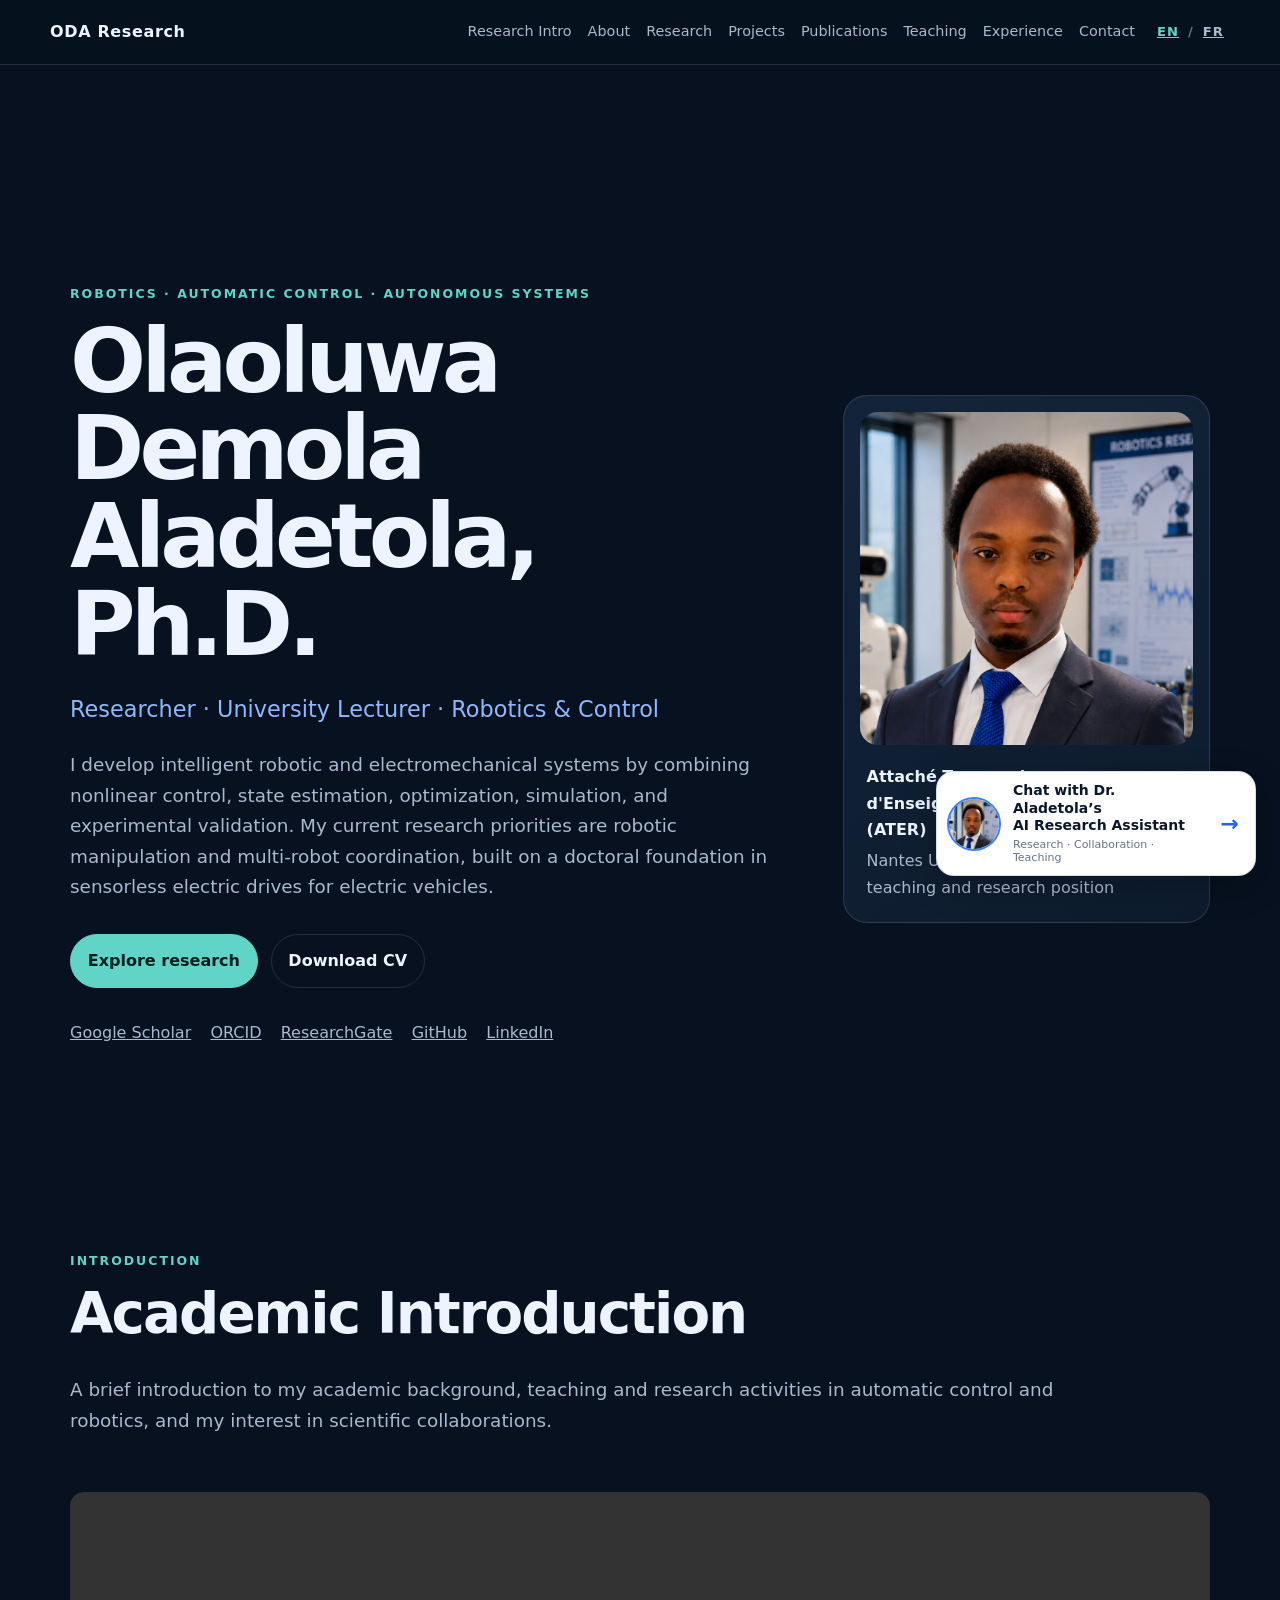
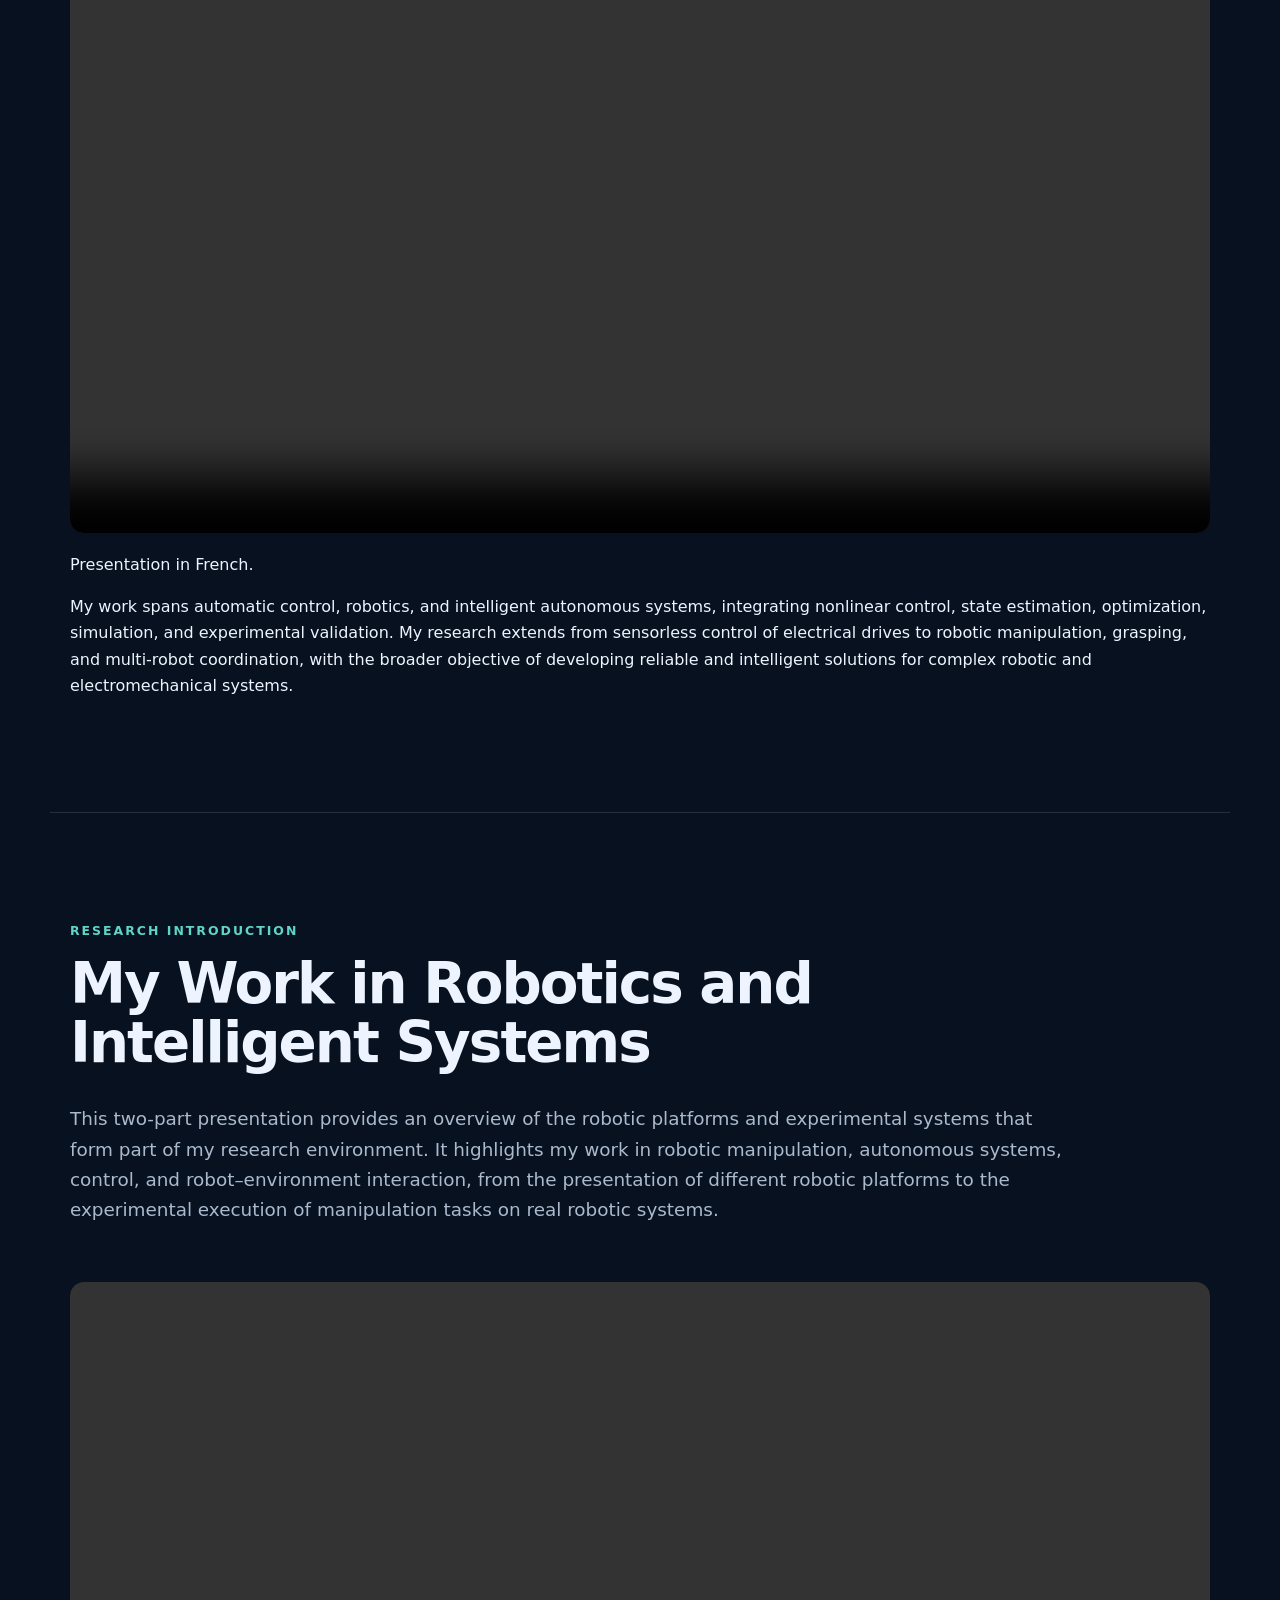
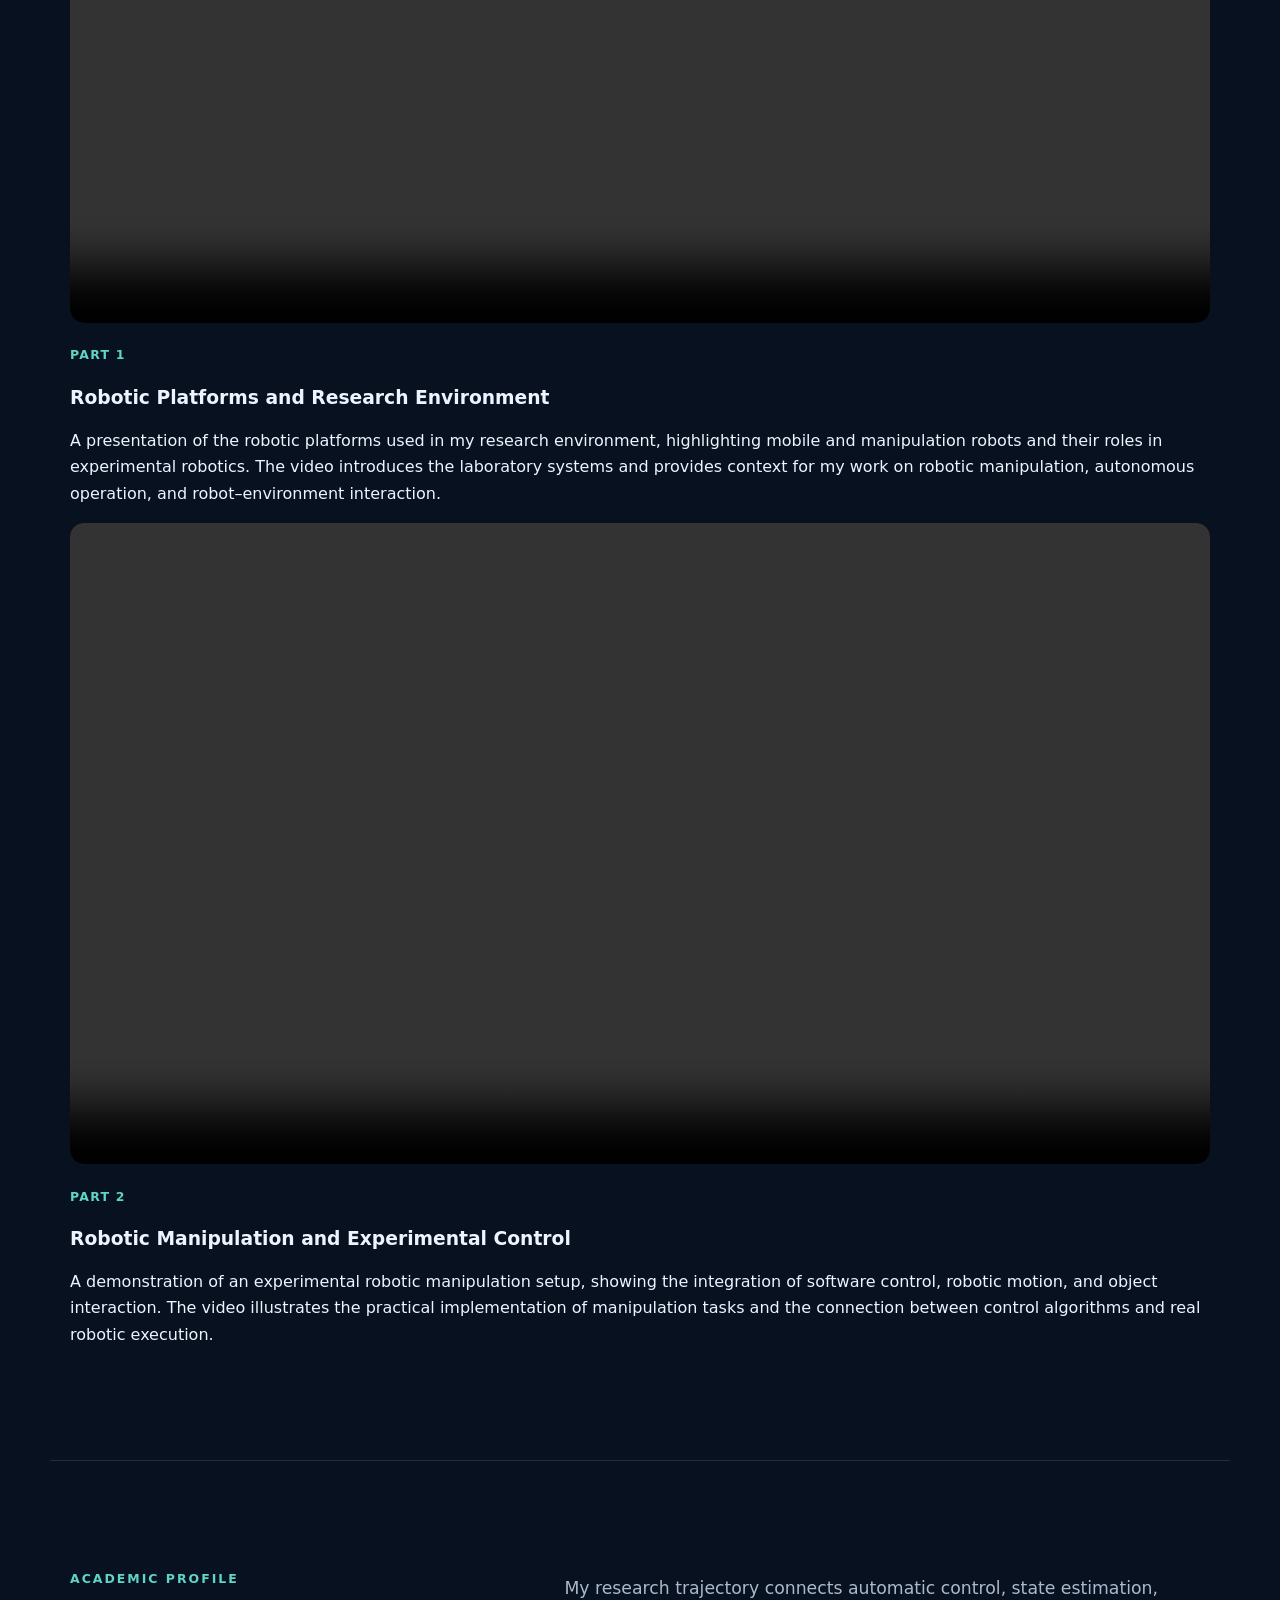
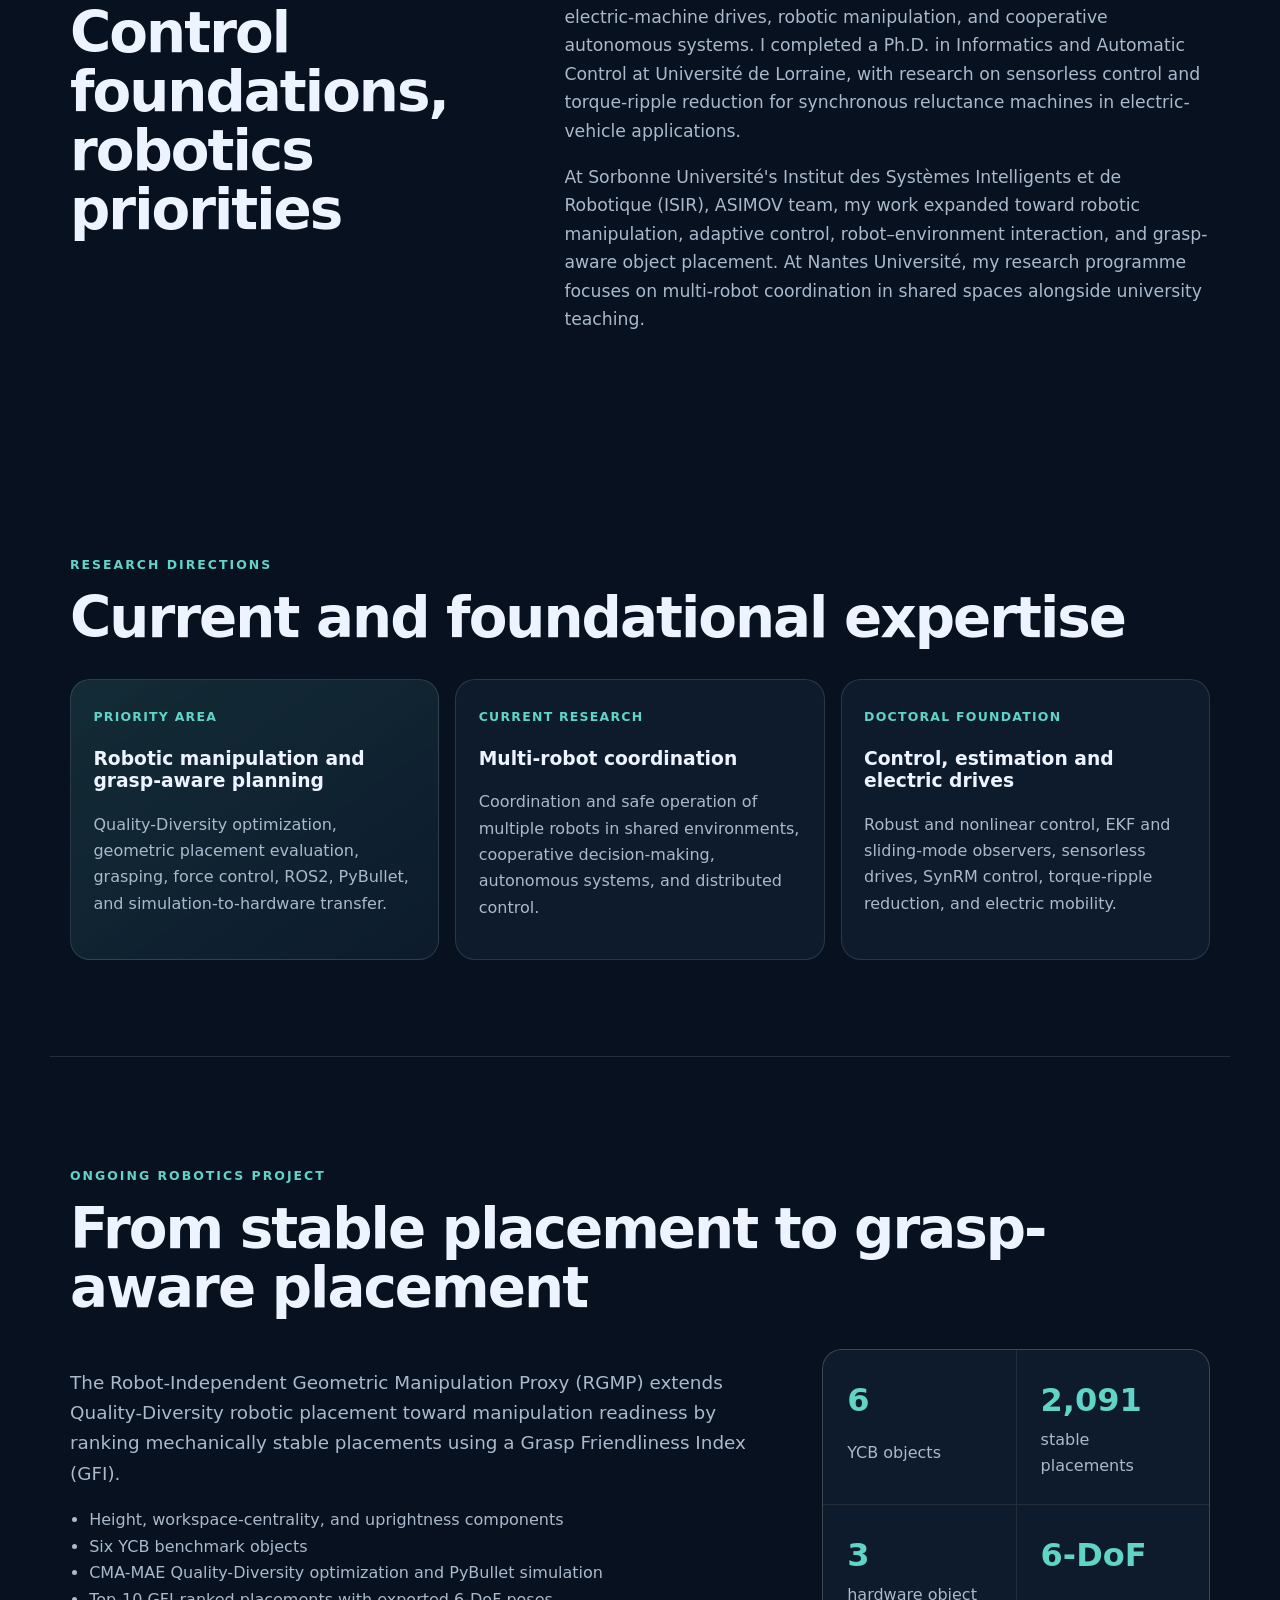
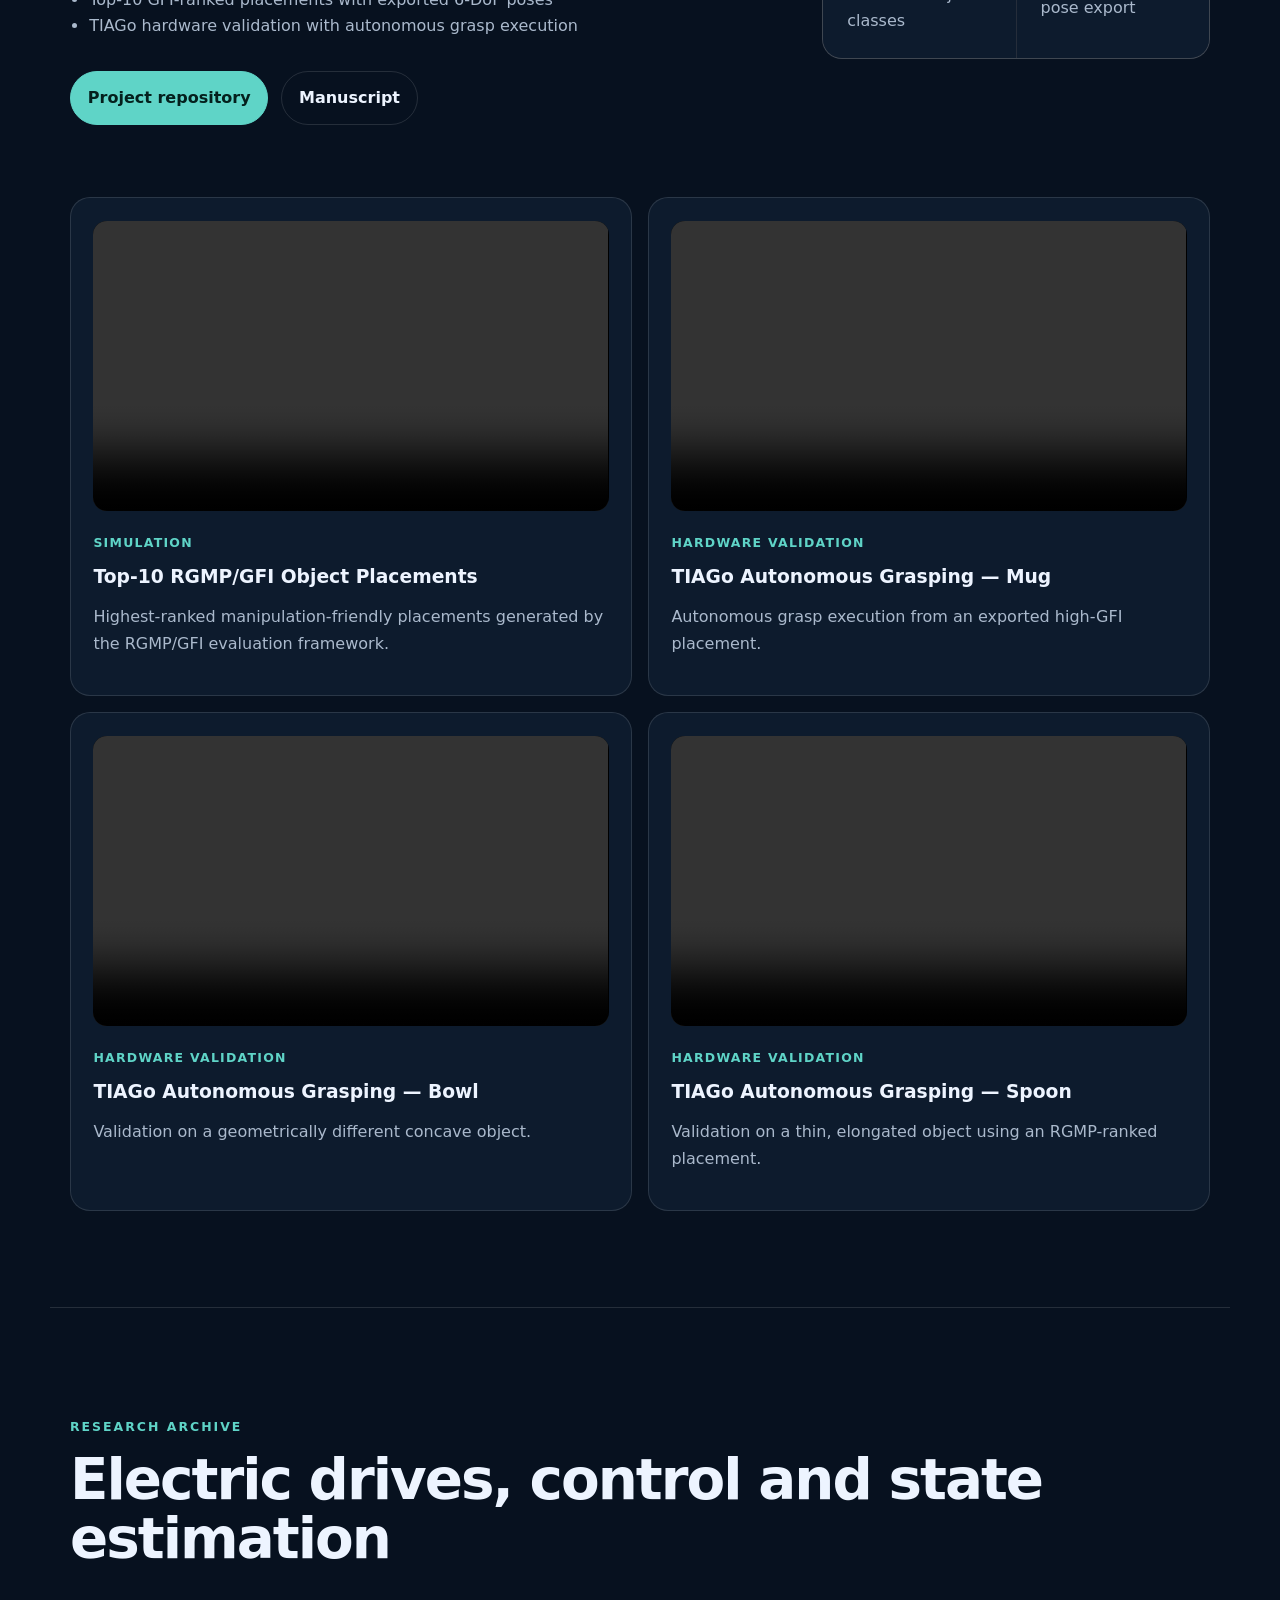
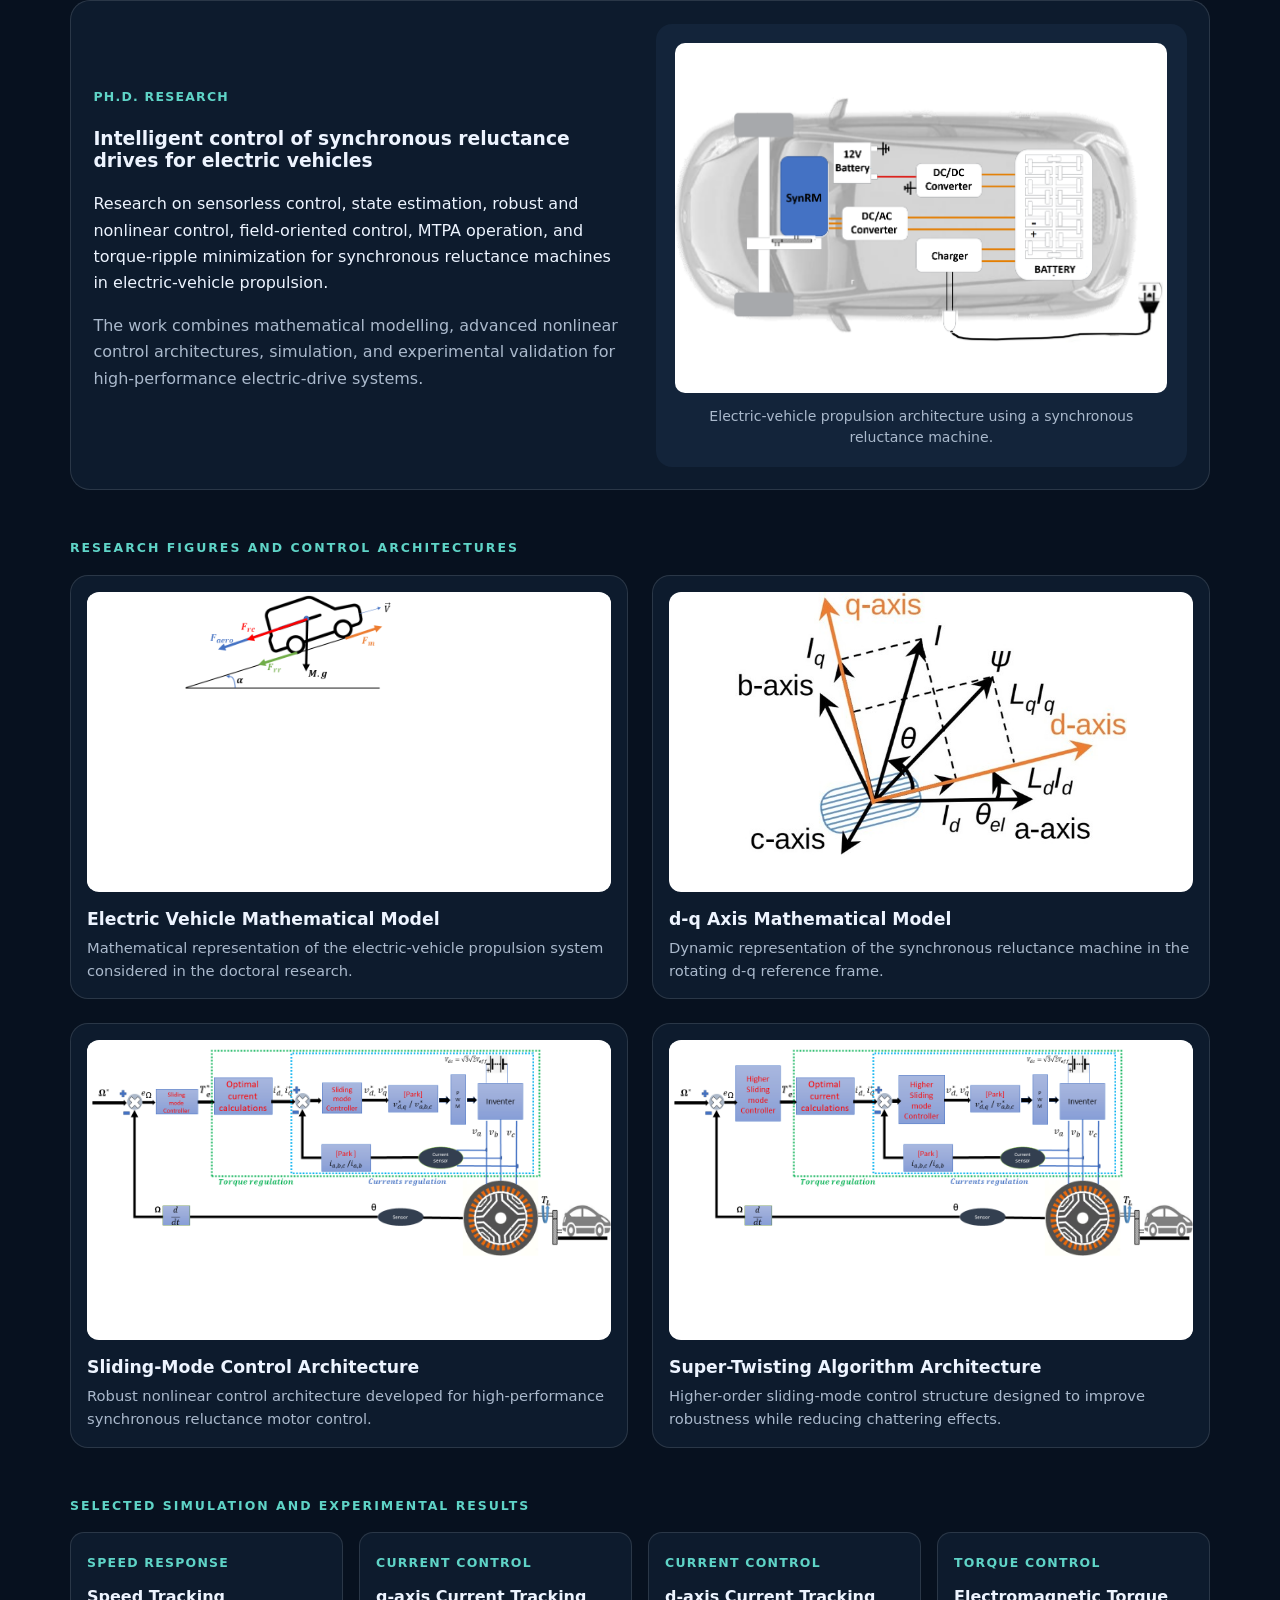
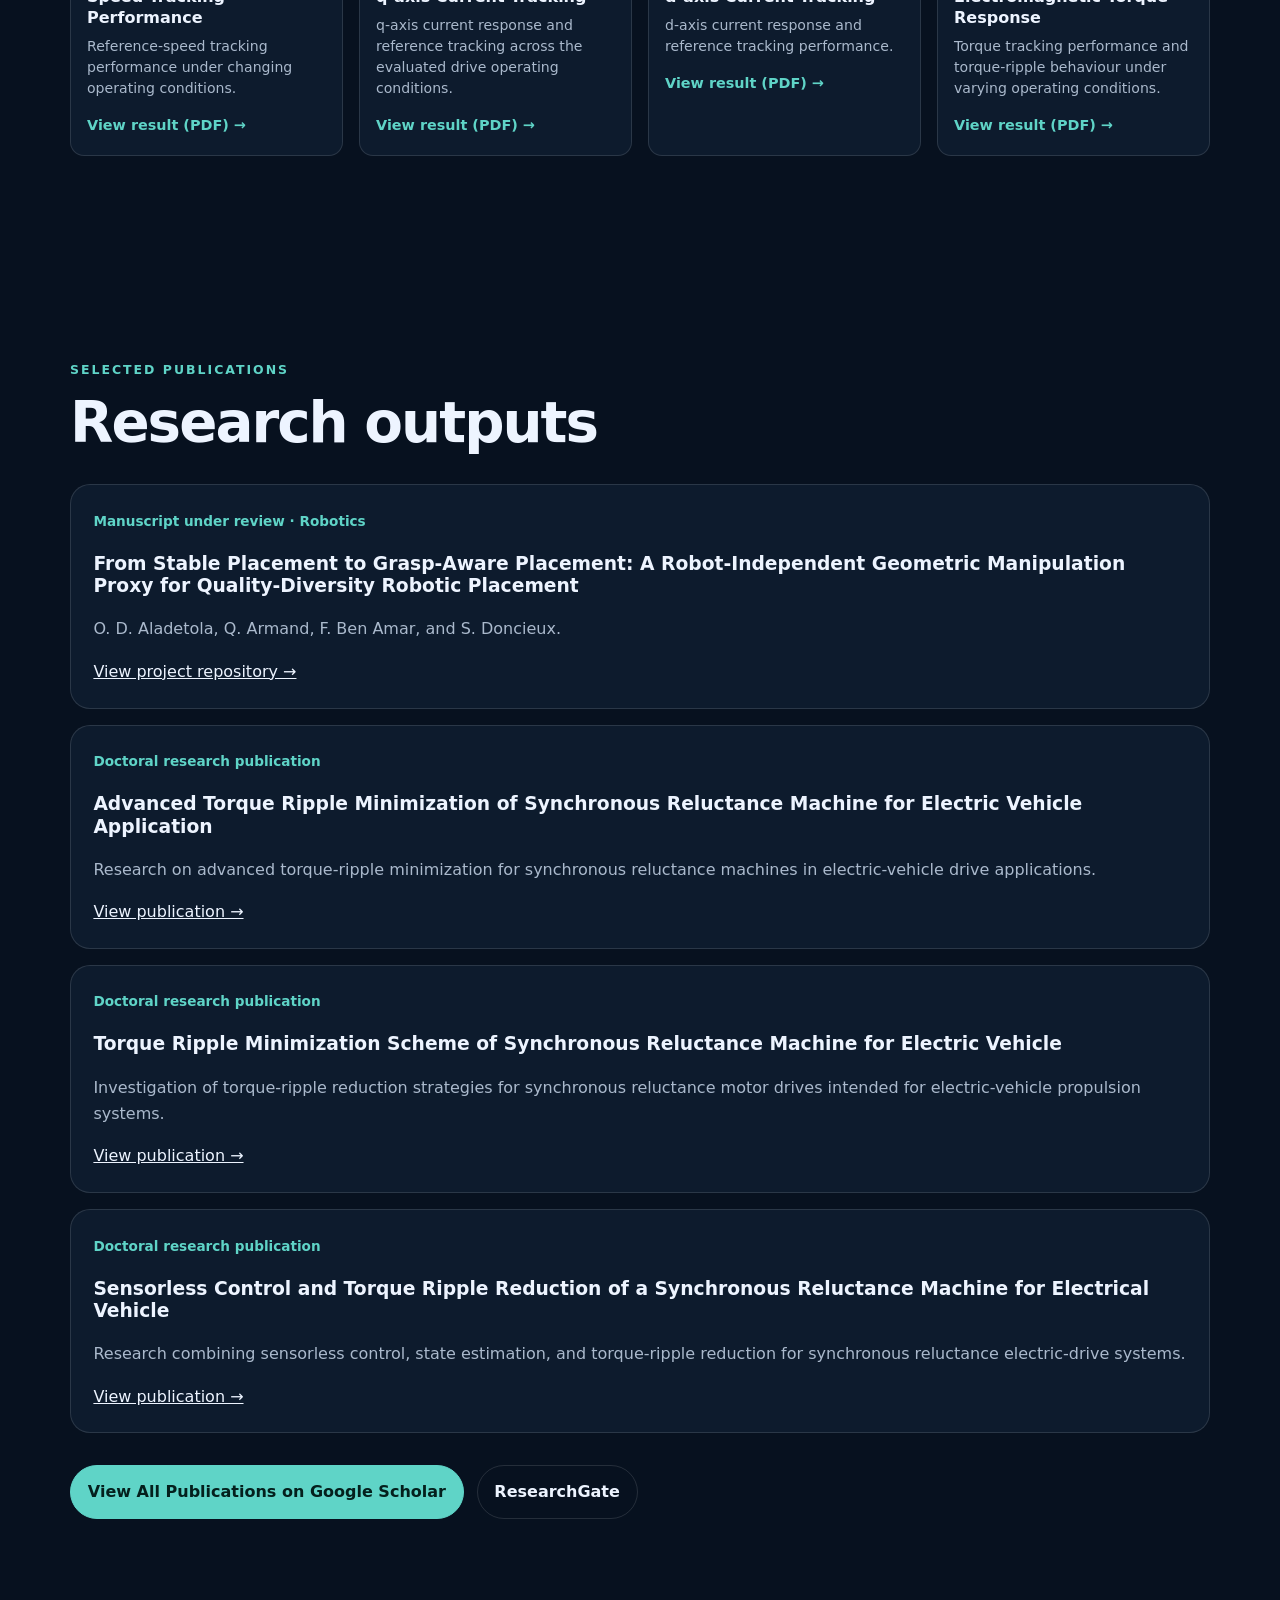
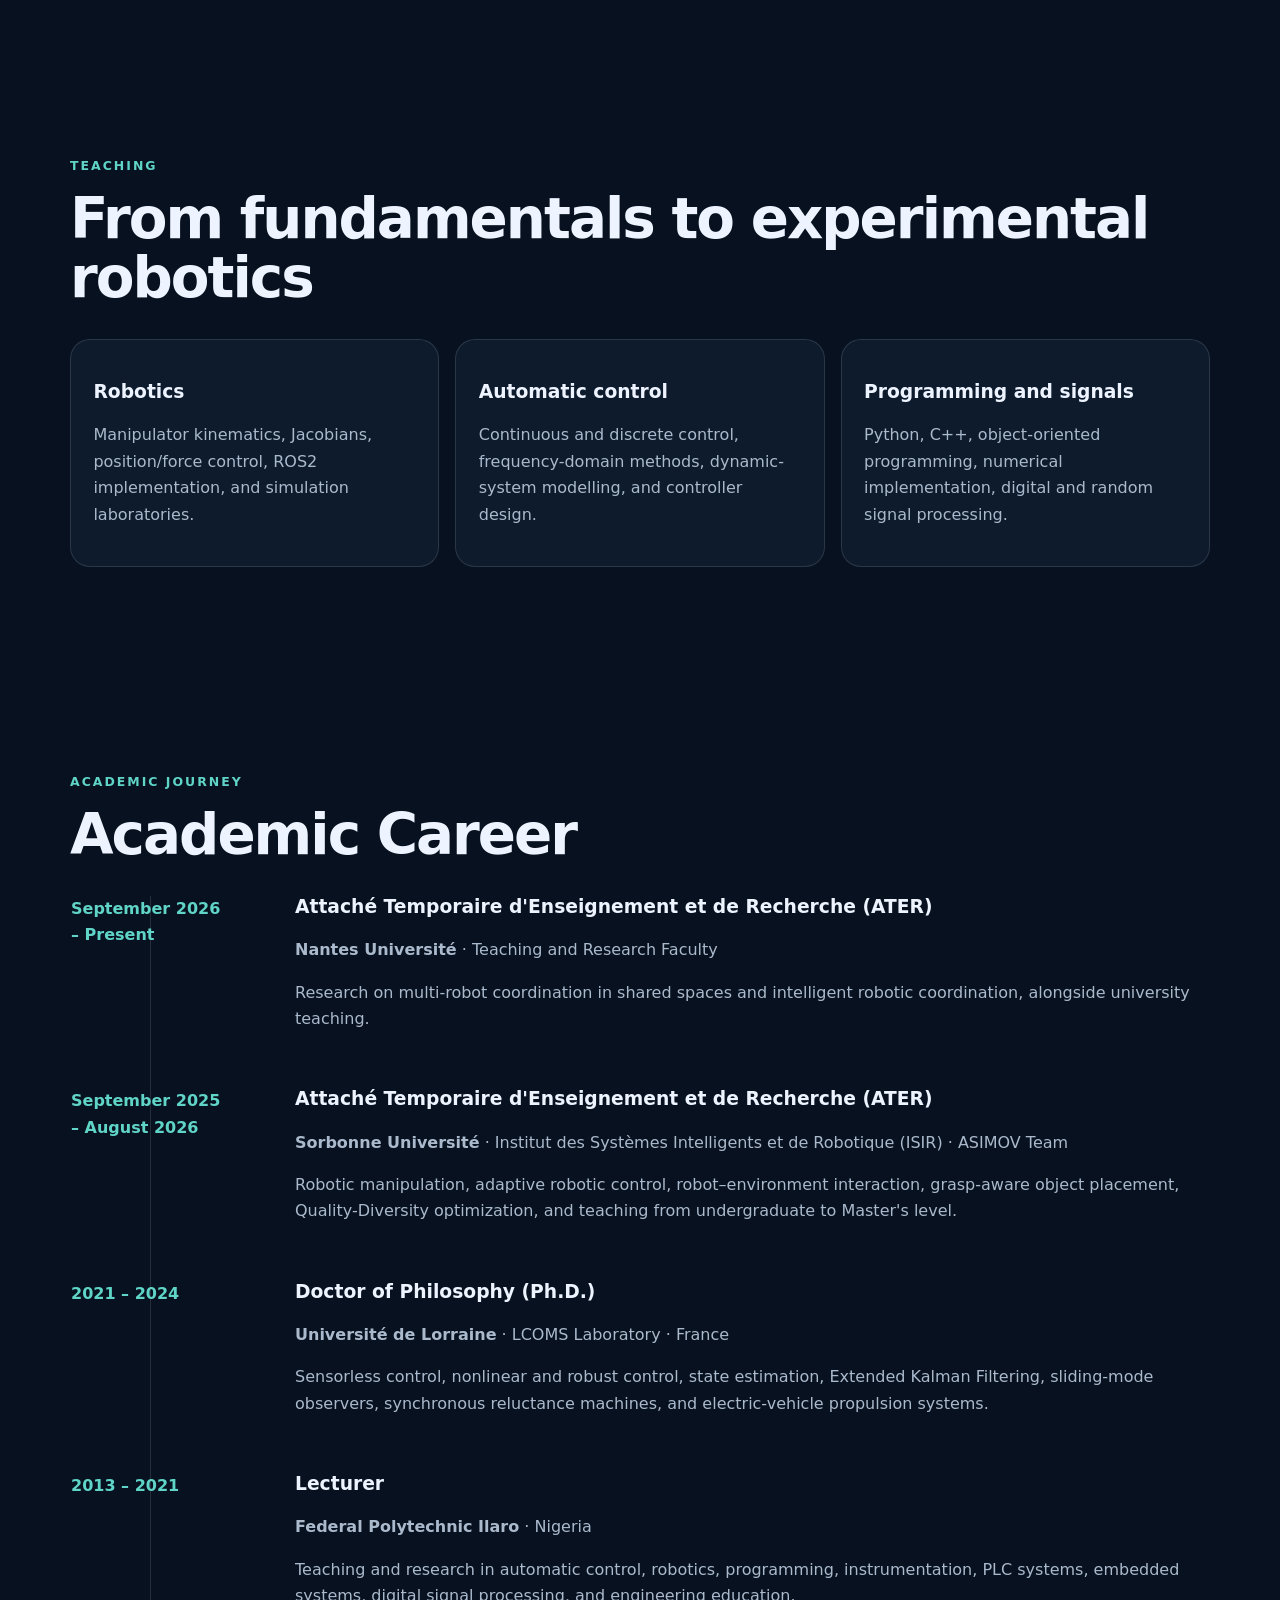
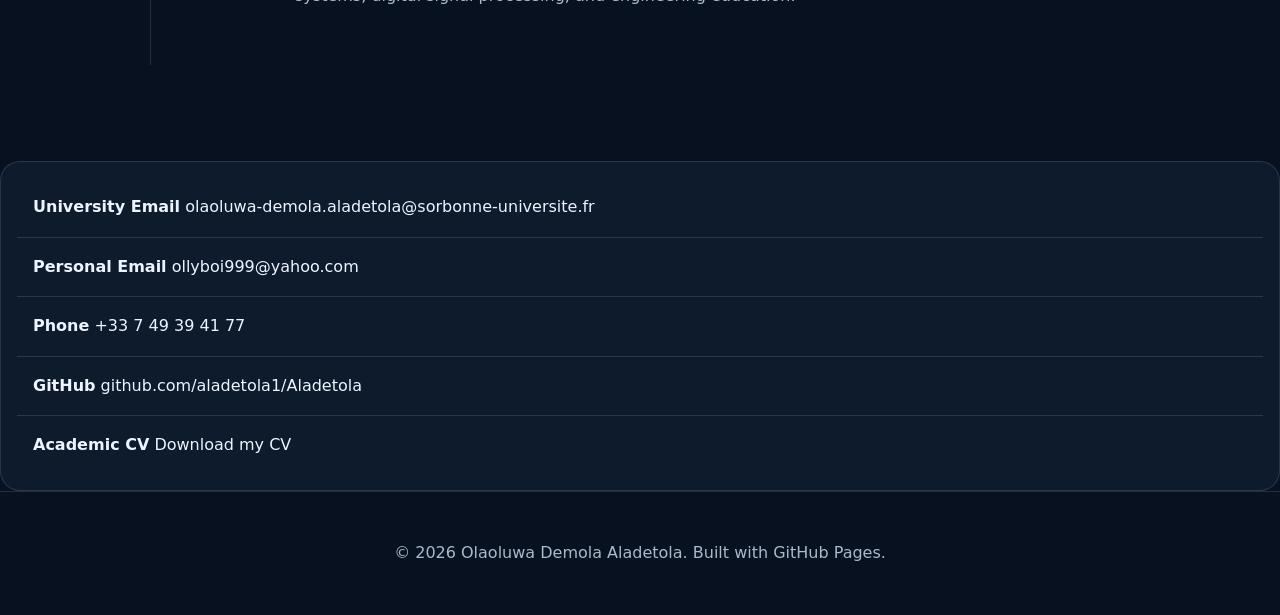
<file: en.html>
<!doctype html>
<html lang="en">

<head>
  <meta charset="utf-8">

  <meta name="viewport" content="width=device-width, initial-scale=1">

  <meta
    name="description"
    content="Academic research portfolio of Olaoluwa Demola Aladetola, Ph.D.: robotics, autonomous systems, automatic control, state estimation, and electric drives."
  >

  <title>
    Olaoluwa Demola Aladetola, Ph.D. | Robotics & Control
  </title>
    <!-- Open Graph / LinkedIn -->
  <meta property="og:type" content="website">
  <meta property="og:url" content="https://aladetola-robotics-automation.fr/en.html">
  <meta property="og:title" content="Dr. Olaoluwa Demola Aladetola | Robotics & Automation">
  <meta property="og:description" content="Academic research portfolio in robotics, autonomous systems, automatic control, state estimation and intelligent robotic systems.">
  <meta property="og:image" content="https://aladetola-robotics-automation.fr/assets/images/profile/profile.png">
  <meta property="og:image:alt" content="Dr. Olaoluwa Demola Aladetola">

  <!-- Social sharing -->
  <meta name="twitter:card" content="summary_large_image">
  <meta name="twitter:title" content="Dr. Olaoluwa Demola Aladetola | Robotics & Automation">
  <meta name="twitter:description" content="Academic research portfolio in robotics, autonomous systems, automatic control, state estimation and intelligent robotic systems.">
  <meta name="twitter:image" content="https://aladetola-robotics-automation.fr/assets/images/profile/profile.png">

  <link rel="stylesheet" href="styles.css">
  <script src="https://cdn.botpress.cloud/webchat/v5.0/inject.js"></script>
  <script src="https://files.bpcontent.cloud/2026/09/05/09/20260905091832-1AUNVZLP.js" defer></script>
</head>


<body>

<header class="site-header">

  <a class="brand" href="#home">
    ODA Research
  </a>

  <button
    class="menu-button"
    aria-label="Open navigation"
    aria-expanded="false"
  >
    Menu
  </button>


  <nav class="site-nav" aria-label="Primary navigation">

    <a href="#video-introduction">
      Research Intro
    </a>

    <a href="#about">
      About
    </a>

    <a href="#research">
      Research
    </a>

    <a href="#projects">
      Projects
    </a>

    <a href="#publications">
      Publications
    </a>

    <a href="#teaching">
      Teaching
    </a>

    <a href="#experience">
      Experience
    </a>

    <a href="#contact">
      Contact
    </a>

  </nav>

<div class="language-switcher" aria-label="Language selection">

  <a class="lang-btn active" href="./en.html" aria-current="page">
    EN
  </a>

  <span>/</span>

  <a class="lang-btn" href="./index.html">
    FR
  </a>

</div>

</header>


<main>

<!-- =====================================================
     ROBOTICS WELCOME STRIP
     Approach → Grasp/Lift → Place/Release
     ===================================================== -->

<div
  id="robotics-welcome-strip"
  style="
    display: flex !important;
    justify-content: center !important;
    align-items: center !important;
    gap: 12px !important;
    width: 100% !important;
    margin: 14px auto 10px !important;
    padding: 0 !important;
  "
>

  <!-- 1. APPROACH -->
  <video
    id="robot-demo-1"
    autoplay
    muted
    loop
    playsinline
    preload="auto"
    aria-label="Robot approaching an object"
    style="
      display: block !important;
      width: 155px !important;
      min-width: 155px !important;
      max-width: 155px !important;
      height: 87px !important;
      min-height: 87px !important;
      max-height: 87px !important;
      object-fit: cover !important;
      border-radius: 8px !important;
    "
  >
    <source
      src="assets/videos/rgmp/rgmp_mug_grasp_web.mp4"
      type="video/mp4"
    >
  </video>


  <!-- 2. GRASP / LIFT -->
  <video
    id="robot-demo-2"
    autoplay
    muted
    loop
    playsinline
    preload="auto"
    aria-label="Robot grasping and lifting an object"
    style="
      display: block !important;
      width: 155px !important;
      min-width: 155px !important;
      max-width: 155px !important;
      height: 87px !important;
      min-height: 87px !important;
      max-height: 87px !important;
      object-fit: cover !important;
      border-radius: 8px !important;
    "
  >
    <source
      src="assets/videos/rgmp/rgmp_mug_grasp_web.mp4"
      type="video/mp4"
    >
  </video>


  <!-- 3. PLACE / RELEASE -->
  <video
    id="robot-demo-3"
    autoplay
    muted
    loop
    playsinline
    preload="auto"
    aria-label="Robot placing and releasing an object"
    style="
      display: block !important;
      width: 155px !important;
      min-width: 155px !important;
      max-width: 155px !important;
      height: 87px !important;
      min-height: 87px !important;
      max-height: 87px !important;
      object-fit: cover !important;
      border-radius: 8px !important;
    "
  >
    <source
      src="assets/videos/rgmp/rgmp_mug_grasp_web.mp4"
      type="video/mp4"
    >
  </video>

</div>

<script>
  document.addEventListener("DOMContentLoaded", function () {

    const video1 = document.getElementById("robot-demo-1");
    const video2 = document.getElementById("robot-demo-2");
    const video3 = document.getElementById("robot-demo-3");

    function startVideoAt(video, startTime) {
      video.addEventListener("loadedmetadata", function () {
        if (video.duration > startTime) {
          video.currentTime = startTime;
        }

        video.play().catch(function () {
          /* Autoplay may be handled by the browser */
        });
      }, { once: true });
    }

    /* Same grasp cycle, three different phases */
    startVideoAt(video1, 0.0);  // Approach
    startVideoAt(video2, 2.0);  // Grasp / lift
    startVideoAt(video3, 4.0);  // Place / release

  });
</script>

<section id="home" class="hero">

  <div class="hero-copy">

    <p class="eyebrow">
      Robotics · Automatic Control · Autonomous Systems
    </p>

    <h1>
      Olaoluwa Demola Aladetola, Ph.D.
    </h1>

    <p class="hero-title">
      Researcher · University Lecturer · Robotics & Control
    </p>

<p class="hero-text">
  I develop intelligent robotic and electromechanical systems by combining
  nonlinear control, state estimation, optimization, simulation, and experimental
  validation. My current research priorities are robotic manipulation and
  multi-robot coordination, built on a doctoral foundation in sensorless electric
  drives for electric vehicles.
</p>

<div class="actions">
  <a class="button primary" href="#projects">
    Explore research
  </a>

  <a class="button" href="assets/documents/Olaoluwa_Aladetola_CV.pdf">
    Download CV
  </a>
</div>

<div class="quick-links">

  <a href="https://scholar.google.com/citations?user=yzzDsq4AAAAJ&hl=en"
     target="_blank"
     rel="noopener noreferrer">
    Google Scholar
  </a>

  <a href="https://orcid.org/0000-0001-8386-9577"
     target="_blank"
     rel="noopener noreferrer">
    ORCID
  </a>

  <a href="https://www.researchgate.net/profile/Olaoluwa-Aladetola-2"
     target="_blank"
     rel="noopener noreferrer">
    ResearchGate
  </a>

  <a href="https://github.com/aladetola1/Aladetola/tree/code-cleaning"
     target="_blank"
     rel="noopener noreferrer">
    GitHub
  </a>

  <a href="https://www.linkedin.com/in/olaoluwa-aladetola-phd-15ba80159/"
     target="_blank"
     rel="noopener noreferrer">
    LinkedIn
  </a>
</div>

</div>

<div class="portrait-card">

  <div class="profile-frame">
    <img
      src="assets/images/profile/profile.png"
      alt="Olaoluwa Demola Aladetola"
      onerror="this.style.display='none';this.nextElementSibling.style.display='grid'"
    >

    <div class="photo-placeholder">
      ADD PROFILE PHOTO
      <br>
      <small>assets/images/profile/profile.png</small>
    </div>
  </div>

  <div class="status-card">
    <strong>Attaché Temporaire d'Enseignement et de Recherche (ATER)</strong>
    <span>Nantes Université · French academic teaching and research position</span>
  </div>

</div>

</section>


<!-- =====================================================
     PERSONAL ACADEMIC INTRODUCTION
     ===================================================== -->

<section id="academic-introduction" class="section personal-introduction">

  <div class="video-intro-heading">

    <p class="section-label">Introduction</p>

    <h2>Academic Introduction</h2>

    <p class="lead">
      A brief introduction to my academic background, teaching and research
      activities in automatic control and robotics, and my interest in
      scientific collaborations.
    </p>

  </div>

  <div class="video-shell">
    <video controls preload="metadata">
      <source
        src="assets/videos/teaching/presentation_fr.mp4"
        type="video/mp4">
    </video>
  </div>

 <div class="video-description">

  <div class="video-description">

 <div class="video-description">

  <p class="video-note">
    Presentation in French.
  </p>

  <p>
    My work spans automatic control, robotics, and intelligent autonomous systems,
    integrating nonlinear control, state estimation, optimization, simulation,
    and experimental validation. My research extends from sensorless control of
    electrical drives to robotic manipulation, grasping, and multi-robot
    coordination, with the broader objective of developing reliable and
    intelligent solutions for complex robotic and electromechanical systems.
  </p>

</div>

</section>

<!-- =====================================================
     VIDEO INTRODUCTION
     ===================================================== -->

<section id="video-introduction" class="section video-introduction">

  <div class="video-intro-heading">

    <p class="section-label">Research Introduction</p>

    <h2>My Work in Robotics and Intelligent Systems</h2>

    <p class="lead">
      This two-part presentation provides an overview of the robotic platforms
      and experimental systems that form part of my research environment.
      It highlights my work in robotic manipulation, autonomous systems,
      control, and robot–environment interaction, from the presentation of
      different robotic platforms to the experimental execution of manipulation
      tasks on real robotic systems.
    </p>

  </div>


  <div class="intro-video-grid">

    <!-- PART 1 -->
    <article class="intro-video-card">

      <div class="video-shell">
        <video controls preload="metadata">
          <source
            src="assets/videos/teaching/robotics_presentation_part1.mp4"
            type="video/mp4">
        </video>
      </div>

      <span class="tag">Part 1</span>

      <h3>Robotic Platforms and Research Environment</h3>

      <p>
        A presentation of the robotic platforms used in my research
        environment, highlighting mobile and manipulation robots and their
        roles in experimental robotics. The video introduces the laboratory
        systems and provides context for my work on robotic manipulation,
        autonomous operation, and robot–environment interaction.
      </p>

    </article>


    <!-- PART 2 -->
    <article class="intro-video-card">

      <div class="video-shell">
        <video controls preload="metadata">
          <source
            src="assets/videos/teaching/robotics_presentation_part2.mp4"
            type="video/mp4">
        </video>
      </div>

      <span class="tag">Part 2</span>

      <h3>Robotic Manipulation and Experimental Control</h3>

      <p>
        A demonstration of an experimental robotic manipulation setup,
        showing the integration of software control, robotic motion, and
        object interaction. The video illustrates the practical implementation
        of manipulation tasks and the connection between control algorithms
        and real robotic execution.
      </p>

    </article>

  </div>

</section>

<!-- =====================================================
     ACADEMIC PROFILE
     ===================================================== -->

<section id="about" class="section split">

  <div>
    <p class="section-label">Academic profile</p>
    <h2>Control foundations, robotics priorities</h2>
  </div>

  <div class="prose">
    <p>
      My research trajectory connects automatic control, state estimation,
      electric-machine drives, robotic manipulation, and cooperative autonomous
      systems. I completed a Ph.D. in Informatics and Automatic Control at
      Université de Lorraine, with research on sensorless control and
      torque-ripple reduction for synchronous reluctance machines in
      electric-vehicle applications.
    </p>

    <p>
      At Sorbonne Université's Institut des Systèmes Intelligents et de Robotique
      (ISIR), ASIMOV team, my work expanded toward robotic manipulation,
      adaptive control, robot–environment interaction, and grasp-aware object
      placement. At Nantes Université, my research programme focuses on
      multi-robot coordination in shared spaces alongside university teaching.
    </p>
  </div>

</section>

<section id="research" class="section">
  <p class="section-label">Research directions</p><h2>Current and foundational expertise</h2>
  <div class="cards three">
    <article class="card featured-card"><span class="tag">Priority area</span><h3>Robotic manipulation and grasp-aware planning</h3><p>Quality-Diversity optimization, geometric placement evaluation, grasping, force control, ROS2, PyBullet, and simulation-to-hardware transfer.</p></article>
    <article class="card"><span class="tag">Current research</span><h3>Multi-robot coordination</h3><p>Coordination and safe operation of multiple robots in shared environments, cooperative decision-making, autonomous systems, and distributed control.</p></article>
    <article class="card"><span class="tag">Doctoral foundation</span><h3>Control, estimation and electric drives</h3><p>Robust and nonlinear control, EKF and sliding-mode observers, sensorless drives, SynRM control, torque-ripple reduction, and electric mobility.</p></article>
  </div>
</section>
<section id="projects" class="section project-section">
  <p class="section-label">Ongoing robotics project</p><h2>From stable placement to grasp-aware placement</h2>
  <div class="project-grid"><div><p class="lead">The Robot-Independent Geometric Manipulation Proxy (RGMP) extends Quality-Diversity robotic placement toward manipulation readiness by ranking mechanically stable placements using a Grasp Friendliness Index (GFI).</p><ul class="compact-list"><li>Height, workspace-centrality, and uprightness components</li><li>Six YCB benchmark objects</li><li>CMA-MAE Quality-Diversity optimization and PyBullet simulation</li><li>Top-10 GFI-ranked placements with exported 6-DoF poses</li><li>TIAGo hardware validation with autonomous grasp execution</li></ul><div class="actions"><a class="button primary" href="https://github.com/aladetola1/Aladetola">Project repository</a><a class="button" href="#publications">Manuscript</a></div></div>
  <div class="metric-panel"><div><strong>6</strong><span>YCB objects</span></div><div><strong>2,091</strong><span>stable placements</span></div><div><strong>3</strong><span>hardware object classes</span></div><div><strong>6-DoF</strong><span>pose export</span></div></div></div>
  <div class="video-grid">
<article class="video-card">
  <div class="video-shell">
    <video controls preload="metadata">
      <source src="assets/videos/rgmp/rgmp_top10_simulation.mp4" type="video/mp4">
    </video>
    <div class="video-placeholder">
      ADD TOP-10 RGMP VIDEO<br>
      <small>rgmp_top10_simulation.mp4</small>
    </div>
  </div>
  <span class="tag">Simulation</span>
  <h3>Top-10 RGMP/GFI Object Placements</h3>
  <p>Highest-ranked manipulation-friendly placements generated by the RGMP/GFI evaluation framework.</p>
</article>

<article class="video-card">
  <div class="video-shell">
    <video controls preload="metadata">
      <source src="assets/videos/rgmp/tiago_mug_grasp.mp4" type="video/mp4">
    </video>
    <div class="video-placeholder">
      ADD MUG VIDEO<br>
      <small>tiago_mug_grasp.mp4</small>
    </div>
  </div>
  <span class="tag">Hardware validation</span>
  <h3>TIAGo Autonomous Grasping — Mug</h3>
  <p>Autonomous grasp execution from an exported high-GFI placement.</p>
</article>

<article class="video-card">
  <div class="video-shell">
    <video controls preload="metadata">
      <source src="assets/videos/rgmp/tiago_bowl_grasp.mp4" type="video/mp4">
    </video>
    <div class="video-placeholder">
      ADD BOWL VIDEO<br>
      <small>tiago_bowl_grasp.mp4</small>
    </div>
  </div>
  <span class="tag">Hardware validation</span>
  <h3>TIAGo Autonomous Grasping — Bowl</h3>
  <p>Validation on a geometrically different concave object.</p>
</article>

<article class="video-card">
  <div class="video-shell">
    <video controls preload="metadata">
      <source src="assets/videos/rgmp/tiago_spoon_grasp.mp4" type="video/mp4">
    </video>
    <div class="video-placeholder">
      ADD SPOON VIDEO<br>
      <small>tiago_spoon_grasp.mp4</small>
    </div>
  </div>
  <span class="tag">Hardware validation</span>
  <h3>TIAGo Autonomous Grasping — Spoon</h3>
  <p>Validation on a thin, elongated object using an RGMP-ranked placement.</p>
</article>   
  </div>
</section>


<section class="section" id="electric-drives">

  <p class="section-label">Research archive</p>
  <h2>Electric drives, control and state estimation</h2>

  <!-- =====================================================
       Ph.D. RESEARCH SUMMARY
       ===================================================== -->

  <article class="wide-project electric-summary">

    <div>
      <span class="tag">Ph.D. research</span>

      <h3>
        Intelligent control of synchronous reluctance drives
        for electric vehicles
      </h3>

      <p>
        Research on sensorless control, state estimation, robust and nonlinear
        control, field-oriented control, MTPA operation, and torque-ripple
        minimization for synchronous reluctance machines in electric-vehicle
        propulsion.
      </p>

      <p class="muted">
        The work combines mathematical modelling, advanced nonlinear control
        architectures, simulation, and experimental validation for
        high-performance electric-drive systems.
      </p>
    </div>

    <div class="featured-research-image">

      <div class="research-image-frame">
        <img
          src="assets/images/electric-drives/Electric vehicle_image.png"
          alt="Electric vehicle architecture using a synchronous reluctance machine">
      </div>

      <p class="figure-caption">
        Electric-vehicle propulsion architecture using a synchronous
        reluctance machine.
      </p>

    </div>

  </article>


  <!-- =====================================================
       RESEARCH FIGURES
       ===================================================== -->

  <div class="electric-figures-section">

    <p class="section-label research-subheading">
      Research figures and control architectures
    </p>

    <div class="electric-figure-grid">


      <!-- Electric Vehicle Mathematical Model -->

      <article class="electric-figure-card">

        <div class="research-image-frame">
          <img
            src="assets/images/electric-drives/EV figure_mathematical.png"
            alt="Electric vehicle mathematical model">
        </div>

        <h3>Electric Vehicle Mathematical Model</h3>

        <p>
          Mathematical representation of the electric-vehicle propulsion
          system considered in the doctoral research.
        </p>

      </article>


      <!-- d-q Mathematical Model -->

      <article class="electric-figure-card">

        <div class="research-image-frame">
          <img
            src="assets/images/electric-drives/D_Q Axis_mathematical figure.jpg"
            alt="D-Q axis mathematical model of synchronous reluctance machine">
        </div>

        <h3>d-q Axis Mathematical Model</h3>

        <p>
          Dynamic representation of the synchronous reluctance machine
          in the rotating d-q reference frame.
        </p>

      </article>


      <!-- Sliding-Mode Control -->

      <article class="electric-figure-card">

        <div class="research-image-frame">
          <img
            src="assets/images/electric-drives/SMC_Architecture.png"
            alt="Sliding-mode control architecture">
        </div>

        <h3>Sliding-Mode Control Architecture</h3>

        <p>
          Robust nonlinear control architecture developed for
          high-performance synchronous reluctance motor control.
        </p>

      </article>


      <!-- Super-Twisting Algorithm -->

      <article class="electric-figure-card">

        <div class="research-image-frame">
          <img
            src="assets/images/electric-drives/STA_Architecture.png"
            alt="Super-twisting algorithm control architecture">
        </div>

        <h3>Super-Twisting Algorithm Architecture</h3>

        <p>
          Higher-order sliding-mode control structure designed to improve
          robustness while reducing chattering effects.
        </p>

      </article>

    </div>

  </div>


  <!-- =====================================================
       SELECTED PDF RESULTS
       ===================================================== -->

  <div class="electric-results-section">

    <p class="section-label research-subheading">
      Selected simulation and experimental results
    </p>

    <div class="electric-results-grid">


      <!-- Speed -->

      <article class="result-card">

        <span class="tag">Speed response</span>

        <h3>Speed Tracking Performance</h3>

        <p>
          Reference-speed tracking performance under changing operating
          conditions.
        </p>

        <a
          href="assets/documents/electric-drives/speed_tracking_results.pdf"
          target="_blank"
          rel="noopener noreferrer">
          View result (PDF) →
        </a>

      </article>


      <!-- q-axis Current -->

      <article class="result-card">

        <span class="tag">Current control</span>

        <h3>q-axis Current Tracking</h3>

        <p>
          q-axis current response and reference tracking across the
          evaluated drive operating conditions.
        </p>

        <a
          href="assets/documents/electric-drives/iq_current_tracking.pdf"
          target="_blank"
          rel="noopener noreferrer">
          View result (PDF) →
        </a>

      </article>


      <!-- d-axis Current -->

      <article class="result-card">

        <span class="tag">Current control</span>

        <h3>d-axis Current Tracking</h3>

        <p>
          d-axis current response and reference tracking performance.
        </p>

        <a
          href="assets/documents/electric-drives/id_current_tracking.pdf"
          target="_blank"
          rel="noopener noreferrer">
          View result (PDF) →
        </a>

      </article>


      <!-- Torque -->

      <article class="result-card">

        <span class="tag">Torque control</span>

        <h3>Electromagnetic Torque Response</h3>

        <p>
          Torque tracking performance and torque-ripple behaviour under
          varying operating conditions.
        </p>

        <a
          href="assets/documents/electric-drives/torque_response_results.pdf"
          target="_blank"
          rel="noopener noreferrer">
          View result (PDF) →
        </a>

      </article>

    </div>

  </div>

</section>




<section id="publications" class="section">

  <p class="section-label">Selected publications</p>
  <h2>Research outputs</h2>

  <div class="publication-list">

    <article>
      <span>Manuscript under review · Robotics</span>

      <h3>
        From Stable Placement to Grasp-Aware Placement:
        A Robot-Independent Geometric Manipulation Proxy
        for Quality-Diversity Robotic Placement
      </h3>

      <p>
        O. D. Aladetola, Q. Armand, F. Ben Amar, and S. Doncieux.
      </p>

      <a href="https://github.com/aladetola1/Aladetola/tree/code-cleaning"
         target="_blank"
         rel="noopener noreferrer">
        View project repository →
      </a>
    </article>


    <article>
      <span>Doctoral research publication</span>

      <h3>
        Advanced Torque Ripple Minimization of Synchronous
        Reluctance Machine for Electric Vehicle Application
      </h3>

      <p>
        Research on advanced torque-ripple minimization for synchronous
        reluctance machines in electric-vehicle drive applications.
      </p>

      <a href="https://scholar.google.com/citations?view_op=view_citation&hl=en&user=yzzDsq4AAAAJ&citation_for_view=yzzDsq4AAAAJ:9yKSN-GCB0IC"
         target="_blank"
         rel="noopener noreferrer">
        View publication →
      </a>
    </article>


    <article>
      <span>Doctoral research publication</span>

      <h3>
        Torque Ripple Minimization Scheme of Synchronous
        Reluctance Machine for Electric Vehicle
      </h3>

      <p>
        Investigation of torque-ripple reduction strategies for synchronous
        reluctance motor drives intended for electric-vehicle propulsion systems.
      </p>

      <a href="https://scholar.google.com/citations?view_op=view_citation&hl=en&user=yzzDsq4AAAAJ&citation_for_view=yzzDsq4AAAAJ:qjMakFHDy7sC"
         target="_blank"
         rel="noopener noreferrer">
        View publication →
      </a>
    </article>


    <article>
      <span>Doctoral research publication</span>

      <h3>
        Sensorless Control and Torque Ripple Reduction of a
        Synchronous Reluctance Machine for Electrical Vehicle
      </h3>

      <p>
        Research combining sensorless control, state estimation,
        and torque-ripple reduction for synchronous reluctance
        electric-drive systems.
      </p>

      <a href="https://scholar.google.com/citations?view_op=view_citation&hl=en&user=yzzDsq4AAAAJ&citation_for_view=yzzDsq4AAAAJ:zYLM7Y9cAGgC"
         target="_blank"
         rel="noopener noreferrer">
        View publication →
      </a>
    </article>

  </div>

  <div class="actions">

    <a class="button primary"
       href="https://scholar.google.com/citations?user=yzzDsq4AAAAJ&hl=en"
       target="_blank"
       rel="noopener noreferrer">
      View All Publications on Google Scholar
    </a>

    <a class="button"
       href="https://www.researchgate.net/profile/Olaoluwa-Aladetola-2"
       target="_blank"
       rel="noopener noreferrer">
      ResearchGate
    </a>

  </div>

</section>

<section id="teaching" class="section">
  <p class="section-label">Teaching</p><h2>From fundamentals to experimental robotics</h2>
  <div class="cards three"><article class="card"><h3>Robotics</h3><p>Manipulator kinematics, Jacobians, position/force control, ROS2 implementation, and simulation laboratories.</p></article><article class="card"><h3>Automatic control</h3><p>Continuous and discrete control, frequency-domain methods, dynamic-system modelling, and controller design.</p></article><article class="card"><h3>Programming and signals</h3><p>Python, C++, object-oriented programming, numerical implementation, digital and random signal processing.</p></article></div>
</section>
<section id="experience" class="section">
  <p class="section-label">Academic journey</p><h2>Academic Career</h2>
  <div class="timeline">
    <article><span>September 2026<br>– Present</span><div><h3>Attaché Temporaire d'Enseignement et de Recherche (ATER)</h3><p><strong>Nantes Université</strong> · Teaching and Research Faculty</p><p>Research on multi-robot coordination in shared spaces and intelligent robotic coordination, alongside university teaching.</p></div></article>
    <article><span>September 2025<br>– August 2026</span><div><h3>Attaché Temporaire d'Enseignement et de Recherche (ATER)</h3><p><strong>Sorbonne Université</strong> · Institut des Systèmes Intelligents et de Robotique (ISIR) · ASIMOV Team</p><p>Robotic manipulation, adaptive robotic control, robot–environment interaction, grasp-aware object placement, Quality-Diversity optimization, and teaching from undergraduate to Master's level.</p></div></article>
    <article><span>2021 – 2024</span><div><h3>Doctor of Philosophy (Ph.D.)</h3><p><strong>Université de Lorraine</strong> · LCOMS Laboratory · France</p><p>Sensorless control, nonlinear and robust control, state estimation, Extended Kalman Filtering, sliding-mode observers, synchronous reluctance machines, and electric-vehicle propulsion systems.</p></div></article>
    <article><span>2013 – 2021</span><div><h3>Lecturer</h3><p><strong>Federal Polytechnic Ilaro</strong> · Nigeria</p><p>Teaching and research in automatic control, robotics, programming, instrumentation, PLC systems, embedded systems, digital signal processing, and engineering education.</p></div></article>
  </div>
</section>
<div class="contact-card">

  <a href="mailto:olaoluwa-demola.aladetola@sorbonne-universite.fr">
    <strong>University Email</strong>
    <span>olaoluwa-demola.aladetola@sorbonne-universite.fr</span>
  </a>

  <a href="mailto:ollyboi999@yahoo.com">
    <strong>Personal Email</strong>
    <span>ollyboi999@yahoo.com</span>
  </a>

  <a href="tel:+33749394177">
    <strong>Phone</strong>
    <span>+33 7 49 39 41 77</span>
  </a>

  <a
    href="https://github.com/aladetola1/Aladetola/tree/code-cleaning"
    target="_blank"
    rel="noopener noreferrer"
  >
    <strong>GitHub</strong>
    <span>github.com/aladetola1/Aladetola</span>
  </a>

  <a href="assets/documents/Olaoluwa_Aladetola_CV.pdf">
    <strong>Academic CV</strong>
    <span>Download my CV</span>
  </a>

</div>
</main>
<footer><p>© <span id="year"></span> Olaoluwa Demola Aladetola. Built with GitHub Pages.</p></footer>
<!-- ODA AI Research Assistant Launcher -->
<button id="oda-ai-launcher" class="oda-ai-launcher" type="button">
  <img
    src="assets/images/profile/profile.png"
    alt="Dr. Olaoluwa Aladetola"
    class="oda-ai-avatar"
  >

  <span class="oda-ai-launcher-text">
 <strong>
  Chat with Dr. Aladetola’s<br>
  AI Research Assistant
</strong>
 <small>Research · Collaboration · Teaching</small>
  </span>

  <span class="oda-ai-arrow" aria-hidden="true">→</span>
</button>
<script src="script.js"></script>

<script>
  window.botpress.on('webchat:initialized', async () => {
    await window.botpress.updateUser({
      data: {
        websiteLanguage: 'en'
      }
    });
  });
</script>

</body>
</html>
</file>
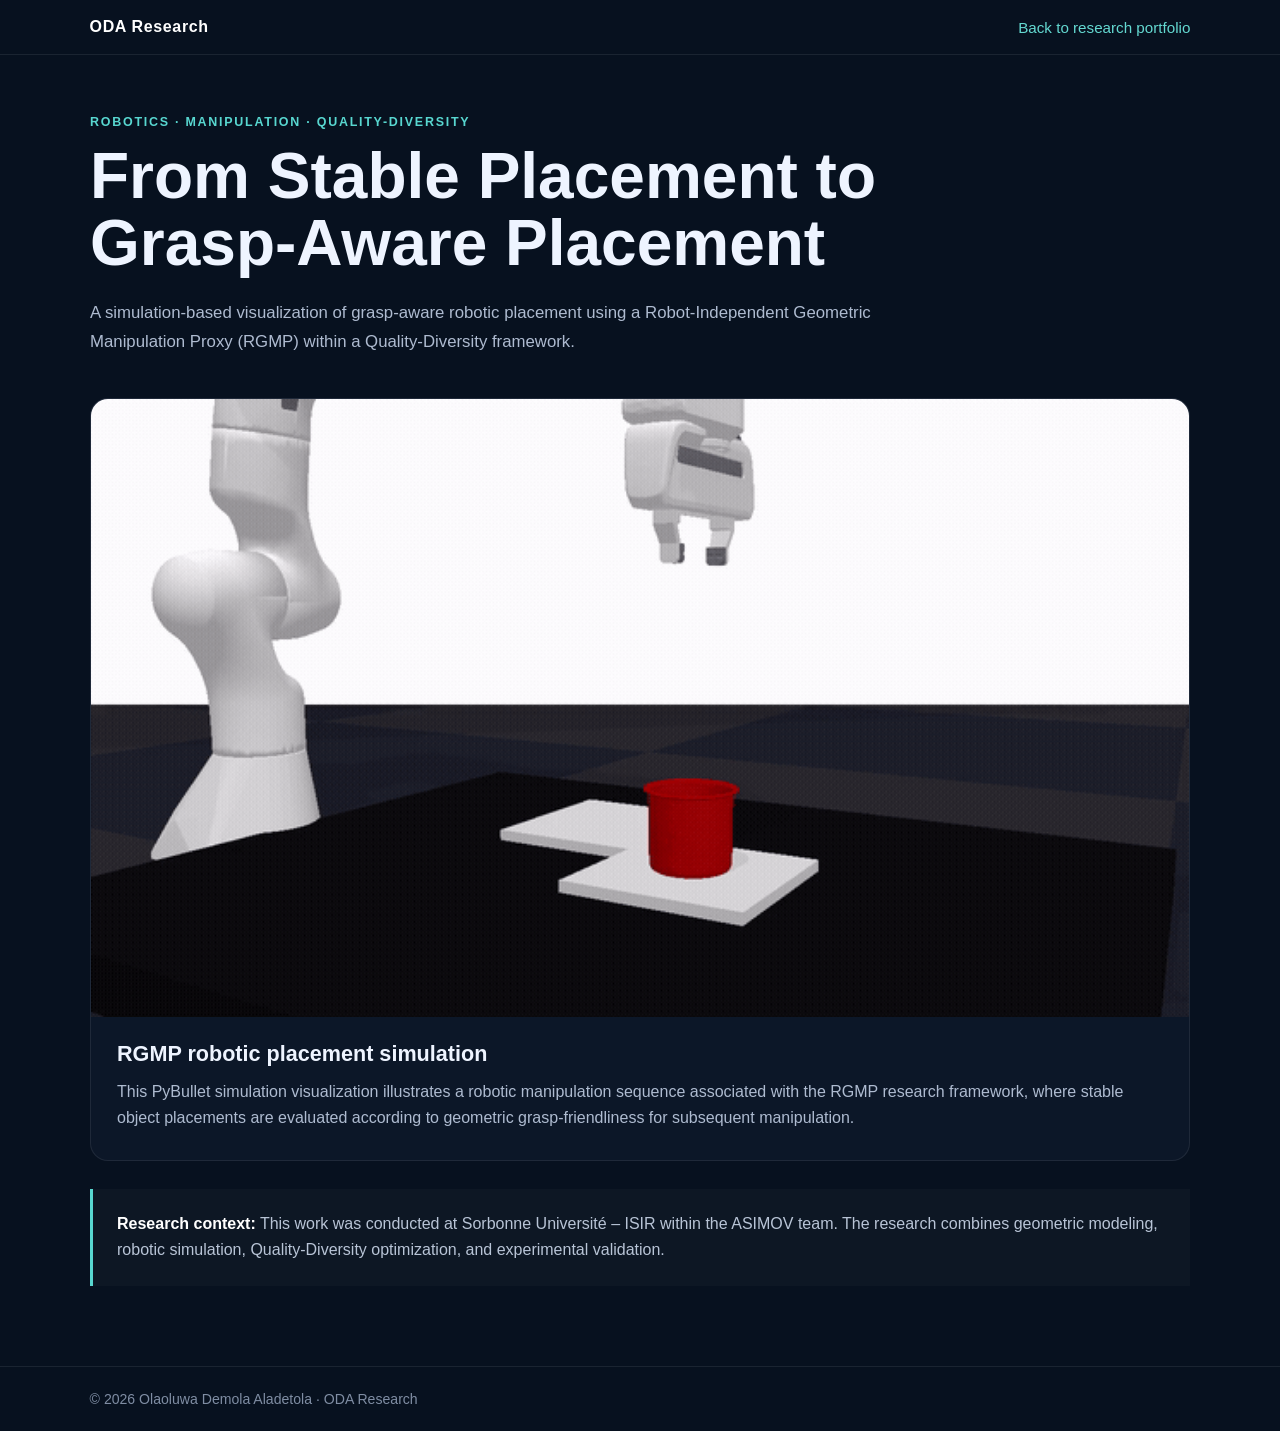
<file: rgmp-simulation.html>
<!doctype html>
<html lang="en">

<head>
  <meta charset="utf-8">
  <meta name="viewport" content="width=device-width, initial-scale=1">

  <title>RGMP | Grasp-Aware Robotic Placement</title>

  <meta
    name="description"
    content="Simulation-based visualization of grasp-aware robotic placement using a Robot-Independent Geometric Manipulation Proxy and Quality-Diversity optimization."
  >

  <!-- Open Graph / LinkedIn -->
  <meta property="og:type" content="website">
  <meta property="og:url" content="https://aladetola1.github.io/rgmp-simulation.html">
  <meta property="og:title" content="RGMP | Grasp-Aware Robotic Placement">
  <meta property="og:description" content="Simulation-based visualization of grasp-aware robotic placement using a Robot-Independent Geometric Manipulation Proxy and Quality-Diversity optimization.">
  <meta property="og:image" content="https://aladetola1.github.io/assets/images/rgmp-simulation-animated.gif">
  <meta property="og:image:alt" content="Dr. Olaoluwa Demola Aladetola">

  <meta property="og:video" content="https://aladetola1.github.io/assets/videos/rgmp/rgmp_mug_grasp_web.mp4">
  <meta property="og:video:secure_url" content="https://aladetola1.github.io/assets/videos/rgmp/rgmp_mug_grasp_web.mp4">
  <meta property="og:video:type" content="video/mp4">
  <meta property="og:video:width" content="1280">
  <meta property="og:video:height" content="720">
  <meta name="twitter:card" content="summary_large_image">
  <meta name="twitter:title" content="RGMP | Grasp-Aware Robotic Placement">
  <meta name="twitter:description" content="Simulation-based visualization of grasp-aware robotic placement using RGMP and Quality-Diversity optimization.">
  <meta name="twitter:image" content="https://aladetola-robotics-automation.fr/assets/images/rgmp-simulation-preview.jpg">

  <style>
    * {
      box-sizing: border-box;
    }

    body {
      margin: 0;
      font-family: Arial, Helvetica, sans-serif;
      background: #07111f;
      color: #eef4ff;
    }

    .page {
      min-height: 100vh;
      display: flex;
      flex-direction: column;
    }

    .topbar {
      width: 100%;
      padding: 18px 7%;
      border-bottom: 1px solid rgba(255,255,255,0.08);
      display: flex;
      justify-content: space-between;
      align-items: center;
    }

    .brand {
      color: #ffffff;
      text-decoration: none;
      font-weight: 700;
      letter-spacing: 0.04em;
    }

    .back-link {
      color: #64d9d1;
      text-decoration: none;
      font-size: 0.95rem;
    }

    .content {
      width: min(1100px, 88%);
      margin: 60px auto 80px;
    }

    .eyebrow {
      color: #58d7d0;
      font-size: 0.78rem;
      font-weight: 700;
      letter-spacing: 0.14em;
      text-transform: uppercase;
      margin-bottom: 14px;
    }

    h1 {
      margin: 0;
      font-size: clamp(2rem, 5vw, 4rem);
      line-height: 1.05;
      max-width: 850px;
    }

    .subtitle {
      margin-top: 22px;
      max-width: 820px;
      color: #aebbd0;
      line-height: 1.7;
      font-size: 1.05rem;
    }

    .video-card {
      margin-top: 42px;
      background: #0c1728;
      border: 1px solid rgba(255,255,255,0.08);
      border-radius: 18px;
      overflow: hidden;
    }

    .video-card video {
      width: 100%;
      display: block;
      background: #000;
    }

    .video-info {
      padding: 24px 26px 28px;
    }

    .video-info h2 {
      margin: 0 0 12px;
      font-size: 1.35rem;
    }

    .video-info p {
      margin: 0;
      color: #aebbd0;
      line-height: 1.65;
    }

    .research-note {
      margin-top: 28px;
      padding: 22px 24px;
      border-left: 3px solid #58d7d0;
      background: rgba(255,255,255,0.025);
      color: #b8c4d6;
      line-height: 1.65;
    }

    .research-note strong {
      color: #ffffff;
    }

    footer {
      margin-top: auto;
      padding: 24px 7%;
      border-top: 1px solid rgba(255,255,255,0.08);
      color: #7f8da3;
      font-size: 0.88rem;
    }

    @media (max-width: 700px) {
      .topbar {
        padding: 16px 5%;
      }

      .content {
        width: 90%;
        margin-top: 40px;
      }

      .video-info {
        padding: 20px;
      }
    }
  </style>
</head>

<body>

<div class="page">

  <header class="topbar">
    <a class="brand" href="index.html">ODA Research</a>
    <a class="back-link" href="index.html">Back to research portfolio</a>
  </header>

  <main class="content">

    <div class="eyebrow">
      Robotics · Manipulation · Quality-Diversity
    </div>

    <h1>
      From Stable Placement to Grasp-Aware Placement
    </h1>

    <p class="subtitle">
      A simulation-based visualization of grasp-aware robotic placement using
      a Robot-Independent Geometric Manipulation Proxy (RGMP) within a
      Quality-Diversity framework.
    </p>

    <section class="video-card">

    <img
      src="assets/images/rgmp-simulation-animated.gif"
      alt="RGMP grasp-aware robotic placement simulation"
      style="width: 100%; height: auto; display: block;"
    >

    <div class="video-info">

        <h2>
          RGMP robotic placement simulation
        </h2>

        <p>
          This PyBullet simulation visualization illustrates a robotic
          manipulation sequence associated with the RGMP research framework,
          where stable object placements are evaluated according to geometric
          grasp-friendliness for subsequent manipulation.
        </p>

      </div>

    </section>

    <div class="research-note">
      <strong>Research context:</strong>
      This work was conducted at Sorbonne Université – ISIR within the
      ASIMOV team. The research combines geometric modeling, robotic
      simulation, Quality-Diversity optimization, and experimental validation.
    </div>

  </main>

  <footer>
    © 2026 Olaoluwa Demola Aladetola · ODA Research
  </footer>

</div>

</body>
</html>
</file>
<file: styles.css>
/* =========================================================
   GLOBAL VARIABLES
   ========================================================= */

:root {
  --bg: #07111f;
  --surface: #0d1b2d;
  --surface-2: #13243a;
  --text: #edf4ff;
  --muted: #aab9cc;
  --accent: #5fd4c7;
  --accent-2: #8eb8ff;
  --line: rgba(255, 255, 255, 0.12);
  --max: 1180px;
}


/* =========================================================
   GLOBAL RESET
   ========================================================= */

* {
  box-sizing: border-box;
}

html {
  scroll-behavior: smooth;
}

body {
  margin: 0;

  font-family:
    Inter,
    ui-sans-serif,
    system-ui,
    -apple-system,
    "Segoe UI",
    sans-serif;

  color: var(--text);
  background: var(--bg);

  line-height: 1.65;
}

a {
  color: inherit;
}


/* =========================================================
   HEADER
   ========================================================= */

.site-header {
  position: sticky;
  top: 0;
  z-index: 100;

  display: flex;
  align-items: center;

  width: 100%;

  padding:
    1rem
    max(1.25rem, calc((100vw - var(--max)) / 2));

  background: rgba(7, 17, 31, 0.94);

  border-bottom: 1px solid var(--line);

  backdrop-filter: blur(12px);
}


/* Brand */

.brand {
  flex-shrink: 0;

  font-weight: 800;
  letter-spacing: 0.04em;

  text-decoration: none;
}


/* =========================================================
   DESKTOP NAVIGATION
   ========================================================= */

.site-nav {
  display: flex;
  align-items: center;

  gap: 1rem;

  margin-left: auto;
}

.site-nav a {
  white-space: nowrap;

  color: var(--muted);

  font-size: 0.9rem;

  text-decoration: none;

  transition: color 0.2s ease;
}

.site-nav a:hover {
  color: var(--text);
}


/* =========================================================
   EN / FR LANGUAGE SWITCHER
   ========================================================= */

.language-switcher {
  display: flex;
  align-items: center;

  gap: 3px;

  margin-left: 1rem;

  flex-shrink: 0;

  font-size: 0.82rem;
  font-weight: 800;
  letter-spacing: 0.08em;
}

.lang-btn {
  appearance: none;

  padding: 5px 6px;

  background: transparent;

  border: 0;

  color: #aab9cc;

  font: inherit;

  cursor: pointer;

  transition:
    color 0.2s ease,
    opacity 0.2s ease;
}

.lang-btn:hover {
  color: #ffffff;
}

.lang-btn.active {
  color: var(--accent);
}

.language-switcher span {
  color: #64748b;

  user-select: none;
}


/* =========================================================
   MOBILE MENU BUTTON
   ========================================================= */

.menu-button {
  display: none;

  background: transparent;

  color: var(--text);

  border: 1px solid var(--line);

  border-radius: 999px;

  padding: 0.45rem 0.8rem;

  cursor: pointer;
}


/* =========================================================
   GENERAL SECTIONS
   ========================================================= */

.hero,
.section {
  width: 100%;

  max-width: var(--max);

  margin: auto;

  padding: 6rem 1.25rem;
}


/* =========================================================
   HERO
   ========================================================= */

.hero {
  min-height: 88vh;

  display: grid;

  grid-template-columns:
    minmax(0, 1.45fr)
    minmax(300px, 0.75fr);

  gap: 4rem;

  align-items: center;
}

.hero-copy {
  min-width: 0;
}


/* Labels */

.eyebrow,
.section-label {
  color: var(--accent);

  text-transform: uppercase;

  letter-spacing: 0.16em;

  font-weight: 800;

  font-size: 0.78rem;
}


/* =========================================================
   TYPOGRAPHY
   ========================================================= */

h1 {
  margin: 0.8rem 0 1rem;

  font-size: clamp(3rem, 7vw, 6.3rem);

  line-height: 0.98;

  letter-spacing: -0.055em;
}

h2 {
  margin: 0.6rem 0 2rem;

  font-size: clamp(2.2rem, 4.4vw, 4rem);

  line-height: 1.05;

  letter-spacing: -0.035em;
}

h3 {
  line-height: 1.2;
}

.hero-title {
  font-size: 1.4rem;

  color: var(--accent-2);
}

.hero-text,
.lead {
  max-width: 760px;

  color: var(--muted);

  font-size: 1.15rem;
}


/* =========================================================
   BUTTONS
   ========================================================= */

.actions {
  display: flex;

  flex-wrap: wrap;

  gap: 0.8rem;

  margin: 2rem 0;
}

.button {
  display: inline-block;

  padding: 0.8rem 1.05rem;

  border: 1px solid var(--line);

  border-radius: 999px;

  font-weight: 750;

  text-decoration: none;

  transition:
    transform 0.2s ease,
    border-color 0.2s ease;
}

.button:hover {
  transform: translateY(-1px);

  border-color: rgba(255, 255, 255, 0.25);
}

.button.primary {
  background: var(--accent);

  color: #04201d;

  border-color: var(--accent);
}


/* =========================================================
   QUICK LINKS
   ========================================================= */

.quick-links {
  display: flex;

  flex-wrap: wrap;

  gap: 1.2rem;

  color: var(--muted);
}


/* =========================================================
   PROFILE CARD
   ========================================================= */

.portrait-card {
  min-width: 0;

  padding: 1rem;

  background:
    linear-gradient(
      145deg,
      var(--surface-2),
      var(--surface)
    );

  border: 1px solid var(--line);

  border-radius: 24px;
}

.profile-frame {
  aspect-ratio: 1 / 1;

  overflow: hidden;

  background: #0b1727;

  border-radius: 18px;
}

.profile-frame img {
  display: block;

  width: 100%;
  height: 100%;

  object-fit: cover;
}

.photo-placeholder {
  display: none;

  width: 100%;
  height: 100%;

  place-content: center;

  color: var(--muted);

  text-align: center;
}

.photo-placeholder small,
.video-placeholder small,
.figure-placeholder small {
  display: block;

  margin-top: 0.35rem;
}

.status-card {
  display: grid;

  gap: 0.3rem;

  padding: 1.2rem 0.4rem 0.3rem;
}

.status-card span {
  color: var(--muted);
}


/* =========================================================
   RESEARCH INTRODUCTION
   ========================================================= */

.video-introduction {
  border-top: 1px solid var(--line);
}

.video-intro-heading {
  width: 100%;

  max-width: 1050px;

  margin-bottom: 3.5rem;
}

.video-intro-heading h2 {
  max-width: 900px;
}

.video-intro-heading .lead {
  max-width: 1000px;
}


/* =========================================================
   RESEARCH INTRODUCTION VIDEO LIST
   ========================================================= */

.intro-video-list {
  display: flex;

  flex-direction: column;

  gap: 6rem;

  width: 100%;

  margin-top: 3rem;
}

.intro-video-row {
  display: grid;

  grid-template-columns:
    minmax(480px, 1.2fr)
    minmax(320px, 0.8fr);

  gap: 4rem;

  align-items: center;

  width: 100%;
}


/* Large portrait video */

.intro-video-media {
  width: 100%;

  overflow: hidden;

  background: #000;

  border: 1px solid var(--line);

  border-radius: 20px;
}

.intro-video-media video {
  display: block;

  width: 100%;
  height: 520px;

  background: #000;

  object-fit: contain;
}


/* Video description */

.intro-video-content {
  min-width: 0;

  width: 100%;
}

.intro-video-content .tag {
  display: inline-block;

  margin-bottom: 1rem;
}

.intro-video-content h3 {
  margin: 0 0 1.4rem;

  font-size: clamp(1.8rem, 3vw, 2.8rem);

  line-height: 1.15;
}

.intro-video-content p {
  margin: 0;

  color: var(--muted);

  font-size: 1.08rem;

  line-height: 1.8;
}


/* =========================================================
   ABOUT / SPLIT SECTIONS
   ========================================================= */

.split {
  display: grid;

  grid-template-columns: 0.8fr 1.2fr;

  gap: 4rem;

  border-top: 1px solid var(--line);
}

.prose {
  color: var(--muted);

  font-size: 1.08rem;
}


/* =========================================================
   CARDS
   ========================================================= */

.cards {
  display: grid;

  gap: 1rem;
}

.cards.three {
  grid-template-columns: repeat(3, minmax(0, 1fr));
}

.card,
.publication-list article,
.wide-project,
.video-card {
  background: var(--surface);

  border: 1px solid var(--line);

  border-radius: 20px;

  padding: 1.4rem;
}

.featured-card {
  background:
    linear-gradient(
      145deg,
      rgba(95, 212, 199, 0.14),
      var(--surface)
    );
}

.tag {
  color: var(--accent);

  font-size: 0.78rem;

  font-weight: 800;

  text-transform: uppercase;

  letter-spacing: 0.1em;
}

.card p,
.muted,
.publication-list p,
.video-card p {
  color: var(--muted);
}


/* =========================================================
   RGMP PROJECT
   ========================================================= */

.project-section {
  border-top: 1px solid var(--line);

  border-bottom: 1px solid var(--line);
}

.project-grid {
  display: grid;

  grid-template-columns:
    minmax(0, 1.3fr)
    minmax(300px, 0.7fr);

  gap: 2rem;

  align-items: start;
}

.compact-list {
  padding-left: 1.2rem;

  color: var(--muted);
}


/* =========================================================
   METRIC PANEL
   ========================================================= */

.metric-panel {
  display: grid;

  grid-template-columns: 1fr 1fr;

  gap: 1px;

  overflow: hidden;

  background: var(--line);

  border: 1px solid var(--line);

  border-radius: 20px;
}

.metric-panel div {
  display: grid;

  padding: 1.5rem;

  background: var(--surface);
}

.metric-panel strong {
  color: var(--accent);

  font-size: 2rem;
}

.metric-panel span {
  color: var(--muted);
}


/* =========================================================
   RGMP VIDEO GRID
   ========================================================= */

.video-grid {
  display: grid;

  grid-template-columns: repeat(2, minmax(0, 1fr));

  gap: 1rem;

  margin-top: 2.5rem;
}

.video-card {
  min-width: 0;
}

.video-shell {
  position: relative;

  width: 100%;

  aspect-ratio: 16 / 9;

  overflow: hidden;

  margin-bottom: 1.15rem;

  background: #000;

  border-radius: 14px;
}

.video-shell video {
  display: block;

  width: 100%;
  height: 100%;

  object-fit: contain;
}

.video-placeholder {
  position: absolute;

  inset: 0;

  display: grid;

  place-content: center;

  background:
    linear-gradient(
      135deg,
      #183354,
      #102239
    );

  color: var(--muted);

  text-align: center;

  pointer-events: none;
}

.video-shell:has(video source[src]) .video-placeholder {
  display: none;
}

.video-card h3 {
  margin: 0.65rem 0;
}


/* =========================================================
   WIDE PROJECTS
   ========================================================= */

.wide-project {
  display: grid;

  grid-template-columns: 1fr 1fr;

  gap: 2rem;

  align-items: center;
}

.figure-placeholder {
  display: grid;

  min-height: 260px;

  place-content: center;

  background:
    linear-gradient(
      135deg,
      #183354,
      #102239
    );

  color: var(--muted);

  border-radius: 14px;

  text-align: center;
}


/* =========================================================
   ELECTRIC-DRIVE RESEARCH SECTION
   ========================================================= */

#electric-drives {
  overflow: hidden;
}


/* =========================================================
   FEATURED Ph.D. RESEARCH IMAGE
   ========================================================= */

.featured-research-image {
  display: flex;

  flex-direction: column;

  align-items: center;

  justify-content: center;

  min-width: 0;

  padding: 1.2rem;

  background: var(--surface-2);

  border-radius: 16px;
}

.featured-research-image .research-image-frame {
  display: flex;

  align-items: center;

  justify-content: center;

  width: 100%;

  max-width: 650px;

  height: 350px;

  overflow: hidden;

  background: #ffffff;

  border-radius: 10px;
}

.featured-research-image .research-image-frame img {
  display: block;

  width: 100%;
  height: 100%;

  object-fit: contain;
}

.figure-caption {
  max-width: 650px;

  margin: 0.8rem auto 0;

  color: var(--muted);

  font-size: 0.88rem;

  line-height: 1.5;

  text-align: center;
}


/* =========================================================
   ELECTRIC-DRIVE FIGURE GALLERY
   ========================================================= */

.electric-figures-section {
  margin-top: 3rem;
}

.research-subheading {
  margin-top: 0;

  margin-bottom: 1rem;
}

.electric-figure-grid {
  display: grid;

  grid-template-columns: repeat(2, minmax(0, 1fr));

  gap: 1.5rem;

  align-items: stretch;
}

.electric-figure-card {
  min-width: 0;

  overflow: hidden;

  padding: 1rem;

  background: var(--surface);

  border: 1px solid var(--line);

  border-radius: 18px;
}

.research-image-frame {
  display: flex;

  align-items: center;

  justify-content: center;

  width: 100%;

  height: 300px;

  overflow: hidden;

  background: #ffffff;

  border-radius: 12px;
}

.research-image-frame img {
  display: block;

  width: 100%;
  height: 100%;

  object-fit: contain;

  object-position: center;
}

.electric-figure-card h3 {
  margin: 1rem 0 0.4rem;

  font-size: 1.08rem;

  line-height: 1.3;
}

.electric-figure-card p {
  margin: 0;

  color: var(--muted);

  font-size: 0.92rem;

  line-height: 1.55;
}


/* =========================================================
   ELECTRIC-DRIVE PDF RESULTS
   ========================================================= */

.electric-results-section {
  margin-top: 3rem;
}

.electric-results-grid {
  display: grid;

  grid-template-columns: repeat(4, minmax(0, 1fr));

  gap: 1rem;
}

.result-card {
  min-width: 0;

  padding: 1rem;

  background: var(--surface);

  border: 1px solid var(--line);

  border-radius: 14px;
}

.result-card h3 {
  margin: 0.7rem 0 0.45rem;

  font-size: 1rem;

  line-height: 1.3;
}

.result-card p {
  margin: 0 0 0.8rem;

  color: var(--muted);

  font-size: 0.88rem;

  line-height: 1.5;
}

.result-card a {
  color: var(--accent);

  font-size: 0.9rem;

  font-weight: 750;

  text-decoration: none;
}

.result-card a:hover {
  text-decoration: underline;
}


/* =========================================================
   PUBLICATIONS
   ========================================================= */

.publication-list {
  display: grid;

  gap: 1rem;
}

.publication-list article span {
  color: var(--accent);

  font-size: 0.85rem;

  font-weight: 700;
}


/* =========================================================
   ACADEMIC TIMELINE
   ========================================================= */

.timeline {
  margin-left: 5rem;

  border-left: 1px solid var(--line);
}

.timeline article {
  display: grid;

  grid-template-columns: 12rem minmax(0, 1fr);

  gap: 2rem;

  margin-left: -5rem;

  padding: 0 0 2.5rem;
}

.timeline article > span {
  color: var(--accent);

  font-weight: 800;
}

.timeline h3,
.timeline p {
  margin-top: 0;
}

.timeline p {
  color: var(--muted);
}


/* =========================================================
   CONTACT
   ========================================================= */

.contact-section {
  display: grid;

  grid-template-columns: 1.2fr 0.8fr;

  gap: 3rem;
}

.contact-card {
  display: grid;

  padding: 1rem;

  background: var(--surface);

  border: 1px solid var(--line);

  border-radius: 20px;
}

.contact-card a {
  padding: 1rem;

  border-bottom: 1px solid var(--line);

  text-decoration: none;
}

.contact-card a:last-child {
  border-bottom: 0;
}


/* =========================================================
   FOOTER
   ========================================================= */

footer {
  padding: 2rem 1rem;

  color: var(--muted);

  border-top: 1px solid var(--line);

  text-align: center;
}


/* =========================================================
   SMALLER DESKTOP / LAPTOP HEADER
   ========================================================= */

@media (max-width: 1100px) {

  .site-nav {
    gap: 0.7rem;
  }

  .site-nav a {
    font-size: 0.82rem;
  }

  .language-switcher {
    margin-left: 0.6rem;
  }
}


/* =========================================================
   TABLET / MOBILE NAVIGATION
   ========================================================= */

@media (max-width: 950px) {

  .site-header {
    gap: 0.6rem;
  }

  .brand {
    order: 1;
  }

  .language-switcher {
    order: 2;

    margin-left: auto;
  }

  .menu-button {
    order: 3;

    display: block;
  }

  .site-nav {
    position: absolute;

    top: 100%;
    left: 0;
    right: 0;

    order: 4;

    display: none;

    flex-direction: column;

    align-items: flex-start;

    gap: 0;

    margin-left: 0;

    padding: 0.8rem 1.25rem;

    background: var(--bg);

    border-bottom: 1px solid var(--line);
  }

  .site-nav.open {
    display: flex;
  }

  .site-nav a {
    width: 100%;

    padding: 0.65rem 0;

    font-size: 0.95rem;
  }
}


/* =========================================================
   TABLET LAYOUT
   ========================================================= */

@media (max-width: 850px) {

  .hero,
  .split,
  .project-grid,
  .wide-project,
  .contact-section {
    grid-template-columns: 1fr;
  }

  .hero {
    min-height: auto;

    padding-top: 3rem;
  }

  .cards.three,
  .video-grid {
    grid-template-columns: 1fr;
  }

  .portrait-card {
    max-width: 430px;
  }


  /* Research introduction */

  .intro-video-row {
    grid-template-columns: 1fr;

    gap: 2rem;
  }

  .intro-video-media video {
    height: 500px;
  }

  .intro-video-content {
    max-width: none;
  }


  /* Timeline */

  .timeline {
    margin-left: 0;

    padding-left: 1rem;
  }

  .timeline article {
    grid-template-columns: 1fr;

    gap: 0.5rem;

    margin-left: 0;
  }

  .timeline article > span {
    margin-bottom: 0.2rem;
  }


  /* Electric-drive section */

  .featured-research-image .research-image-frame {
    max-width: 600px;

    height: 320px;
  }

  .electric-figure-grid {
    grid-template-columns: 1fr;
  }

  .research-image-frame {
    height: 320px;
  }

  .electric-results-grid {
    grid-template-columns: repeat(2, minmax(0, 1fr));
  }
}


/* =========================================================
   PHONE
   ========================================================= */

@media (max-width: 600px) {

  .hero,
  .section {
    padding-left: 1rem;

    padding-right: 1rem;
  }

  .site-header {
    padding-left: 1rem;

    padding-right: 1rem;
  }

  .brand {
    font-size: 0.9rem;
  }

  .language-switcher {
    gap: 1px;

    margin-left: auto;

    font-size: 0.75rem;
  }

  .lang-btn {
    padding: 4px;
  }


  /* Hero */

  h1 {
    font-size: clamp(2.7rem, 13vw, 4.3rem);
  }

  h2 {
    font-size: clamp(2rem, 10vw, 3rem);
  }

  .hero-title {
    font-size: 1.15rem;
  }

  .hero-text,
  .lead {
    font-size: 1rem;
  }


  /* Intro videos */

  .intro-video-list {
    gap: 4rem;
  }

  .intro-video-media video {
    height: 430px;
  }

  .intro-video-content h3 {
    font-size: 1.8rem;
  }

  .intro-video-content p {
    font-size: 1rem;
  }


  /* Electric drive */

  .electric-results-grid {
    grid-template-columns: 1fr;
  }

  .research-image-frame,
  .featured-research-image .research-image-frame {
    height: 260px;
  }
}
/* =====================================================
   ODA AI RESEARCH ASSISTANT LAUNCHER
   ===================================================== */

.oda-ai-launcher {
  position: fixed;
  right: 24px;
  bottom: 24px;
  z-index: 9998;

  display: flex;
  align-items: center;
  gap: 12px;

  padding: 10px 16px 10px 10px;
  width: 320px;
  max-width: calc(100vw - 48px);

  background: #ffffff;
  border: 1px solid rgba(30, 64, 175, 0.18);
  border-radius: 18px;

  box-shadow: 0 10px 35px rgba(0, 0, 0, 0.22);

  cursor: pointer;
  font-family: inherit;
  text-align: left;

  transition:
    transform 0.2s ease,
    box-shadow 0.2s ease;
}

.oda-ai-launcher:hover {
  transform: translateY(-3px);
  box-shadow: 0 14px 40px rgba(0, 0, 0, 0.28);
}

.oda-ai-avatar {
  width: 54px;
  height: 54px;
  flex-shrink: 0;

  object-fit: cover;
  object-position: center top;

  border-radius: 50%;
  border: 2px solid #3b82f6;
}

.oda-ai-launcher-text {
  display: flex;
  flex-direction: column;
  gap: 3px;
  line-height: 1.25;
}

.oda-ai-launcher-text strong {
  color: #0b172a;
  font-size: 14px;
  font-weight: 700;
}

.oda-ai-launcher-text small {
  color: #64748b;
  font-size: 11px;
  font-weight: 500;
}

.oda-ai-arrow {
  margin-left: 4px;
  color: #2563eb;
  font-size: 22px;
  font-weight: 700;
}

/* Mobile */
@media (max-width: 600px) {
  .oda-ai-launcher {
    right: 14px;
    bottom: 14px;
    max-width: calc(100vw - 28px);
  }

  .oda-ai-avatar {
    width: 48px;
    height: 48px;
  }

  .oda-ai-launcher-text strong {
    font-size: 13px;
  }
</file>
